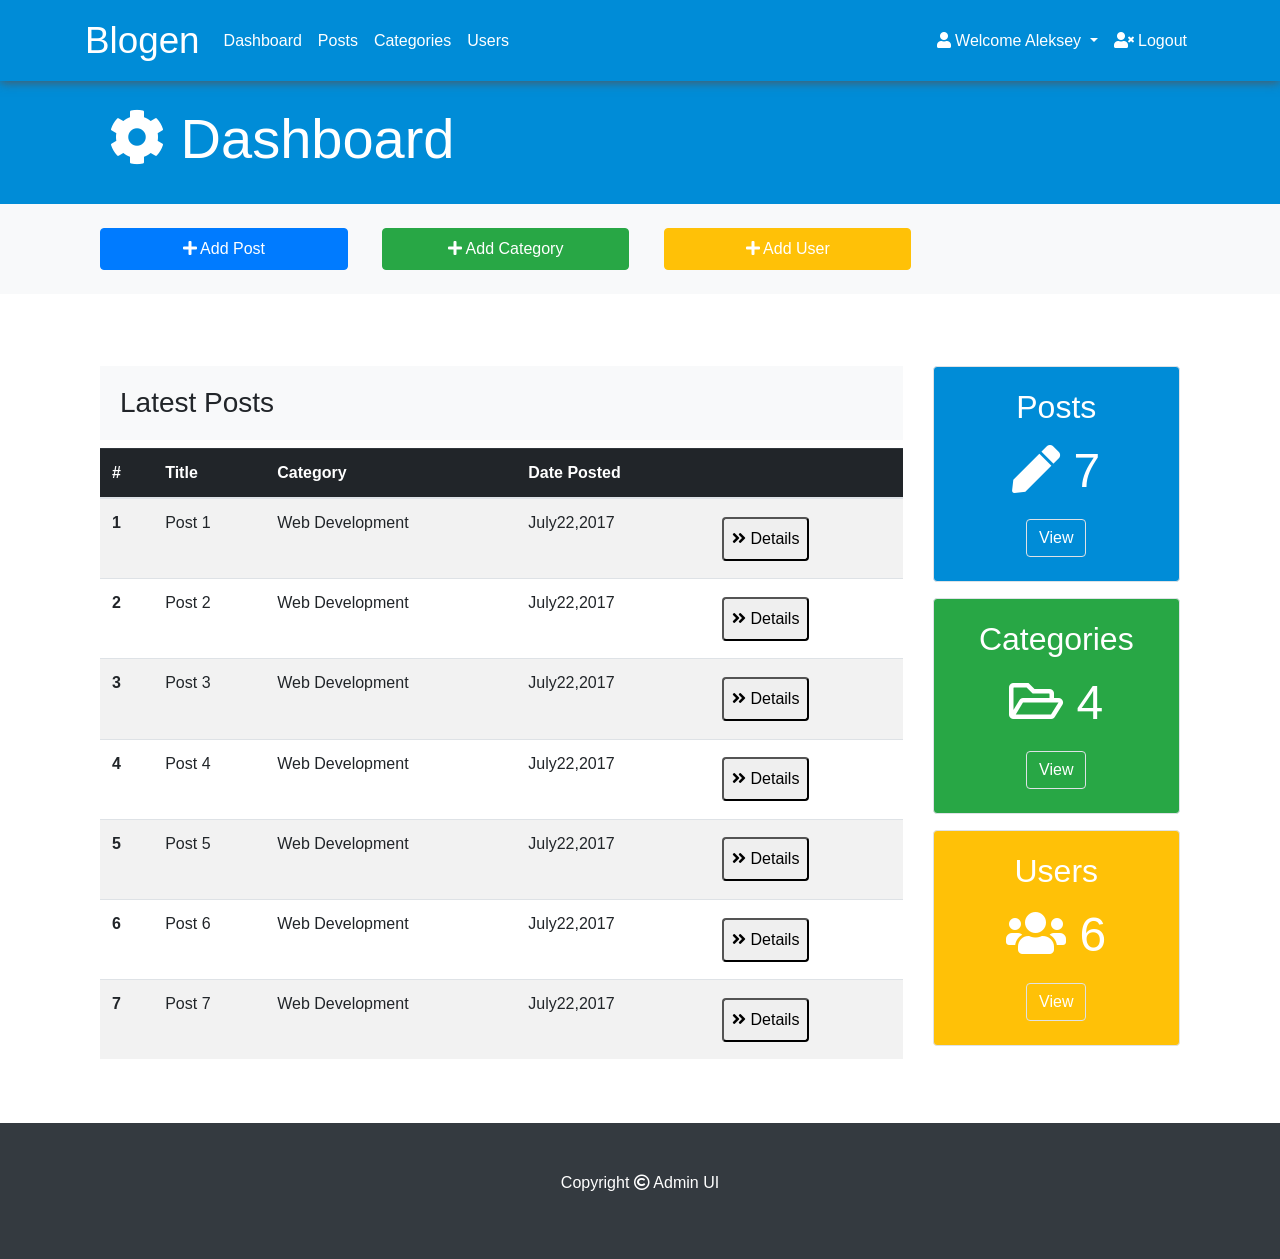
<file: 44_Activity_BlogAdmin/index.html>
<!DOCTYPE html>
<html lang="en">
<head>
  <meta charset="UTF-8">
  <title>Dashboard / Blog Admin</title>
  <link rel="stylesheet" href="https://stackpath.bootstrapcdn.com/bootstrap/4.1.3/css/bootstrap.min.css">
  <link rel="stylesheet" href="https://use.fontawesome.com/releases/v5.5.0/css/all.css">
  <style>
    .bg-primary{ background-color: #008cd7 !important; }
    img{ object-fit: cover; }
    .navbar-brand { font-size:2.3rem; }
    .navbar-brand, .nav-link { color: #fff !important; }
    .navbar { box-shadow: 0 1px 10px #555 }
    .fa-user-times:before{ content: "\f235"; }
    .h3{ font-weight: 100 !important; }    
    .card_aside_title{ font-size: 2rem; font-weight:200; }
    .card_aside_body{ font-size: 3rem; }
    .card-body > button { font-size: 1rem; }
    table tbody td:nth-last-child(1){ padding: 1.1rem; }
  </style>
</head>

<body>
 
<!-- 1st row (nav) -->
  <nav class="navbar navbar-expand-sm navbar-light bg-primary text-white">
    <div class="container">
      <a class="navbar-brand" href="#">Blogen</a>
      <button class="navbar-toggler" type="button" data-toggle="collapse" data-target="#navbarSupportedContent" aria-controls="navbarSupportedContent" aria-expanded="false" aria-label="Toggle navigation">
        <span class="navbar-toggler-icon"></span>
      </button>
      <div class="collapse navbar-collapse" id="navbarSupportedContent">
        <ul class="navbar-nav mr-auto">
          <li class="nav-item active">
            <a class="nav-link" href="#">Dashboard<span class="sr-only">(current)</span></a>
          </li>
          <li class="nav-item">
            <a class="nav-link" href="#">Posts</a>
          </li>
          <li class="nav-item">
            <a class="nav-link disabled" href="#">Categories</a>
          </li>
          <li class="nav-item">
            <a class="nav-link disabled" href="#">Users</a>
          </li>
        </ul>
      </div>

      <div class="collapse navbar-collapse justify-content-end" id="navbarSupportedContent">
        <ul class="navbar-nav justify-content-end mr-0">
          <li class="nav-item dropdown">
            <a class="nav-link dropdown-toggle" href="#" id="navbarDropdown" role="button" data-toggle="dropdown" aria-haspopup="true" aria-expanded="false">
              <i class="fas fa-user"></i> Welcome Aleksey
            </a>
            <div class="dropdown-menu" aria-labelledby="navbarDropdown">
              <a class="dropdown-item" href="#">Profile</a>
              <a class="dropdown-item" href="#">Setting</a>
            </div>
          </li>
          <li class="nav-item">
           <a class="nav-link disabled " href="#"><i class="fas fa-user-times"></i> Logout</a>
          </li>
        </ul>
      </div>
    </div>
  </nav>
  
<!-- 2nd row -->
  <div class="row bg-primary">
    <div class="container">
      <h2 class="text-white p-4 display-4"><i class="fas fa-cog"></i> Dashboard</h2>
    </div>
  </div>
  
<!-- 3rd row -->
  <div class="row p-4 bg-light">
    <div class="container">
     
      <div class="col-3 d-inline-block">
        <a href="V_addPost.php">
          <button class="btn btn-primary w-100 p-2"><i class="fas fa-plus"></i> Add Post</button>
        </a>
      </div>
      <div class="col-3 d-inline-block">
        <a href="V_addCategory.php">
          <button class="btn btn-success w-100 p-2"><i class="fas fa-plus"></i> Add Category</button>
        </a>
      </div>
      <div class="col-3 d-inline-block">
        <a href="V_addUser.php">
          <button class="btn btn-warning w-100 p-2 text-white"><i class="fas fa-plus"></i> Add User</button>
        </a>
      </div>
      
    </div>
  </div>
  
<!-- 4th row -->
  <div class="row p-5">
    <div class="container pt-4 d-flex">
      
      <div class="col-9">
        <div class="card border-0">
          <div class="card-body bg-light h3">
            Latest Posts
          </div>
        </div>
        
        <div class="d-flex">
          <table class="table table-striped">
            <thead class="table-dark">
              <tr class="">
                <th>#</th>
                <th>Title</th>
                <th>Category</th>
                <th>Date Posted</th>
                <th></th>
              </tr>
            </thead>
            <tbody>
              <tr class="">
                <th>1</th>
                <td>Post 1</td>
                <td>Web Development</td>
                <td>July22,2017</td>
                <td>
                  <button class="rounded p-2"><i class="fas fa-angle-double-right"></i> Details</button>
                </td>
              </tr>
              <tr>
                <th>2</th>
                <td>Post 2</td>
                <td>Web Development</td>
                <td>July22,2017</td>
                <td>
                  <button class="rounded p-2"><i class="fas fa-angle-double-right"></i> Details</button>
                </td>
              </tr>
              <tr>
                <th>3</th>
                <td>Post 3</td>
                <td>Web Development</td>
                <td>July22,2017</td>
                <td>
                  <button class="rounded p-2"><i class="fas fa-angle-double-right"></i> Details</button>
                </td>
              </tr>
              <tr>
                <th>4</th>
                <td>Post 4</td>
                <td>Web Development</td>
                <td>July22,2017</td>
                <td>
                  <button class="rounded p-2"><i class="fas fa-angle-double-right"></i> Details</button>
                </td>
              </tr>
              <tr>
                <th>5</th>
                <td>Post 5</td>
                <td>Web Development</td>
                <td>July22,2017</td>
                <td>
                  <button class="rounded p-2"><i class="fas fa-angle-double-right"></i> Details</button>
                </td>
              </tr>
              <tr>
                <th>6</th>
                <td>Post 6</td>
                <td>Web Development</td>
                <td>July22,2017</td>
                <td>
                  <button class="rounded p-2"><i class="fas fa-angle-double-right"></i> Details</button>
                </td>
              </tr>
              <tr>
                <th>7</th>
                <td>Post 7</td>
                <td>Web Development</td>
                <td>July22,2017</td>
                <td>
                  <button class="rounded p-2"><i class="fas fa-angle-double-right"></i> Details</button>
                </td>
              </tr>
            </tbody>
          </table> 
        </div>
      </div>     

      <div class="col-3">          

        <div class="card_aside text-center border mb-3 bg-primary rounded text-white">
          <div class="card_aside_title pt-3">Posts</div>
          <div class="card_aside_body m-1"><i class="fas fa-pen"></i> 7</div>
          <button class="btn rounded mt-2 mb-4 border text-white" style="background-color: rgba(0,0,0,0.0);">View</button>
        </div>
        <div class="card_aside text-center border mb-3 bg-success rounded text-white">
          <div class="card_aside_title pt-3">Categories</div>
          <div class="card_aside_body m-1"><i class="far fa-folder-open"></i> 4</div>
          <button class="btn rounded mt-2 mb-4 border text-white" style="background-color: rgba(0,0,0,0.0);">View</button>
        </div>
        <div class="card_aside text-center border mb-3 bg-warning rounded text-white">
          <div class="card_aside_title pt-3">Users</div>
          <div class="card_aside_body m-1"><i class="fas fa-users"></i> 6</div>
          <button class="btn rounded mt-2 mb-4 border text-white" style="background-color: rgba(0,0,0,0.0);">View</button>
        </div>
        
      </div>
            
    </div>
  </div>
  
  
  <footer class="row bg-dark p-5 justify-content-center">
    <p class="text-white">Copyright <i class="far fa-copyright"></i> Admin UI</p>
  </footer>

</body>
  <script src="https://code.jquery.com/jquery-3.3.1.min.js"></script>
  <script src="https://cdnjs.cloudflare.com/ajax/libs/popper.js/1.14.3/umd/popper.min.js"></script>
  <script src="https://stackpath.bootstrapcdn.com/bootstrap/4.1.3/js/bootstrap.min.js"></script>

</html>
</file>
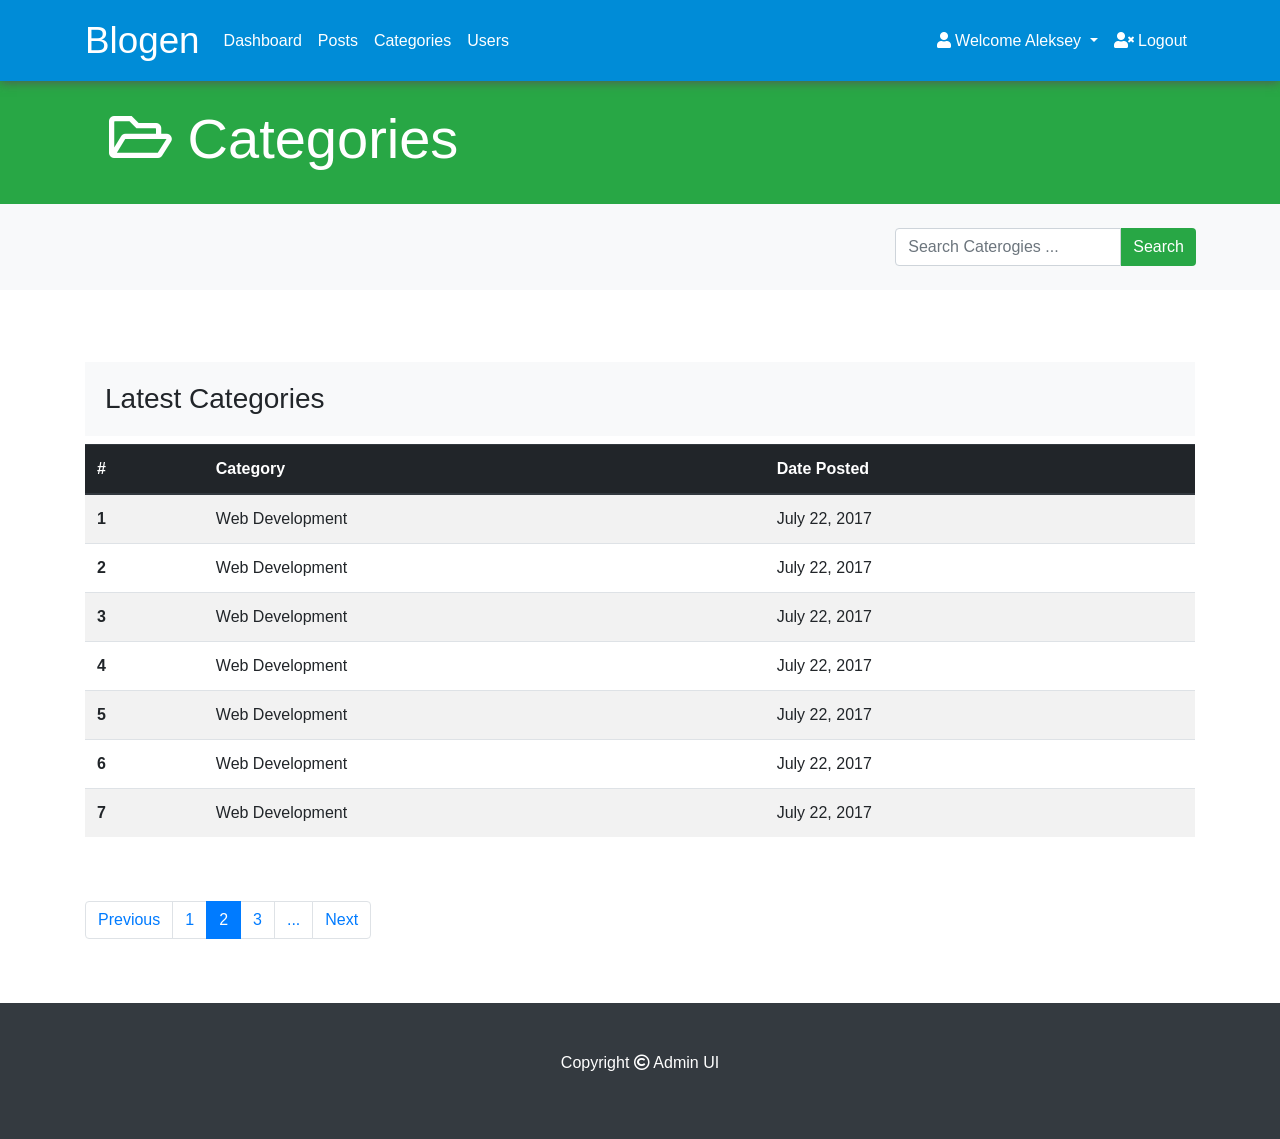
<file: 44_Activity_BlogAdmin/016_Activity05-1_Categories.html>
<!DOCTYPE html>
<html lang="en">
<head>
  <meta charset="UTF-8">
  <title>0002_bootstrap</title>
  <link rel="stylesheet" href="https://stackpath.bootstrapcdn.com/bootstrap/4.1.3/css/bootstrap.min.css">
  <link rel="stylesheet" href="https://use.fontawesome.com/releases/v5.5.0/css/all.css">
  <style>
    .bg-primary{ background-color: #008cd7 !important; }
    img{ object-fit: cover; }
    .navbar-brand { font-size:2.3rem; }
    .navbar-brand, .nav-link { color: #fff !important; }
    .navbar { box-shadow: 0 1px 10px #555 }
    .fa-user-times:before{ content: "\f235"; }
    .h3{ font-weight: 100 !important; }    
  </style>
</head>

<body>
 
<!-- 1st row (nav) -->
  <nav class="navbar navbar-expand-sm navbar-light bg-primary text-white">
    <div class="container">
      <a class="navbar-brand" href="#">Blogen</a>
      <button class="navbar-toggler" type="button" data-toggle="collapse" data-target="#navbarSupportedContent" aria-controls="navbarSupportedContent" aria-expanded="false" aria-label="Toggle navigation">
        <span class="navbar-toggler-icon"></span>
      </button>
      <div class="collapse navbar-collapse" id="navbarSupportedContent">
        <ul class="navbar-nav mr-auto">
          <li class="nav-item active">
            <a class="nav-link" href="#">Dashboard<span class="sr-only">(current)</span></a>
          </li>
          <li class="nav-item">
            <a class="nav-link" href="#">Posts</a>
          </li>
          <li class="nav-item">
            <a class="nav-link disabled" href="#">Categories</a>
          </li>
          <li class="nav-item">
            <a class="nav-link disabled" href="#">Users</a>
          </li>
        </ul>
      </div>

      <div class="collapse navbar-collapse justify-content-end" id="navbarSupportedContent">
        <ul class="navbar-nav justify-content-end mr-0">
          <li class="nav-item dropdown">
            <a class="nav-link dropdown-toggle" href="#" id="navbarDropdown" role="button" data-toggle="dropdown" aria-haspopup="true" aria-expanded="false">
              <i class="fas fa-user"></i> Welcome Aleksey
            </a>
            <div class="dropdown-menu" aria-labelledby="navbarDropdown">
              <a class="dropdown-item" href="#">Profile</a>
              <a class="dropdown-item" href="#">Setting</a>
            </div>
          </li>
          <li class="nav-item">
           <a class="nav-link disabled " href="#"><i class="fas fa-user-times"></i> Logout</a>
          </li>
        </ul>
      </div>
    </div>
  </nav>
  
<!-- 2nd row -->
  <div class="row bg-success">
    <div class="container">
      <h2 class="text-white p-4 display-4"><i class="far fa-folder-open"></i> Categories</h2>
    </div>
  </div>
  
<!-- 3rd row -->
  <div class="row p-4 bg-light">
    <div class="container">
      <form class="form-inline justify-content-end">
        <div class="input-group rounded">
          <input class="form-control" type="search" name="" placeholder="Search Caterogies ...">
          <div class="input-group-prepend">
            <span class="input-group-text bg-success text-white border-0 rounded-right">Search</span>
            </div>
        </div>
      </form>        
    </div>
  </div>
  
<!-- 4th row -->
  <div class="row p-5">
    <div class="container pt-4">
      
      <div class="card border-0">
        <div class="card-body bg-light h3">
          Latest Categories
        </div>
      </div>      
      <table class="table table-striped">
        <thead class="thead-dark">
          <tr>
            <th>#</th>
            <th>Category</th>
            <th>Date Posted</th>
          </tr>
        </thead>
        <tbody>
          <tr>
            <th>1</th>
            <td>Web Development</td>
            <td>July 22, 2017</td>
          </tr>
          <tr>
            <th>2</th>
            <td>Web Development</td>
            <td>July 22, 2017</td>
          </tr>
          <tr>
            <th>3</th>
            <td>Web Development</td>
            <td>July 22, 2017</td>
          </tr>
          <tr>
            <th>4</th>
            <td>Web Development</td>
            <td>July 22, 2017</td>
          </tr>
          <tr>
            <th>5</th>
            <td>Web Development</td>
            <td>July 22, 2017</td>
          </tr>
          <tr>
            <th>6</th>
            <td>Web Development</td>
            <td>July 22, 2017</td>
          </tr>
          <tr>
            <th>7</th>
            <td>Web Development</td>
            <td>July 22, 2017</td>
          </tr>
        </tbody>
      </table>
    </div>
  </div>
  
  <div class="row pt-0 pb-5">
    <nav class="container" aria-label="...">
      <ul class="pagination">
        <li class="page-item">
          <a class="page-link" href="#!" tabindex="-1">Previous</a>
        </li>
        <li class="page-item"><a class="page-link" href="#!">1</a></li>
        <li class="page-item active">
          <a class="page-link" href="#!">2 <span class="sr-only">(current)</span></a>
        </li>
        <li class="page-item"><a class="page-link" href="#!">3</a></li>
        <li class="page-item"><a class="page-link" href="#!">...</a></li>
        <li class="page-item">
          <a class="page-link" href="#!">Next</a>
        </li>
      </ul>
    </nav>
  </div>
  
  <footer class="row bg-dark p-5 justify-content-center">
    <p class="text-white">Copyright <i class="far fa-copyright"></i> Admin UI</p>
  </footer>
  
</body>
  <script src="https://code.jquery.com/jquery-3.3.1.min.js"></script>
  <script src="https://cdnjs.cloudflare.com/ajax/libs/popper.js/1.14.3/umd/popper.min.js"></script>
  <script src="https://stackpath.bootstrapcdn.com/bootstrap/4.1.3/js/bootstrap.min.js"></script>

</html>
</file>
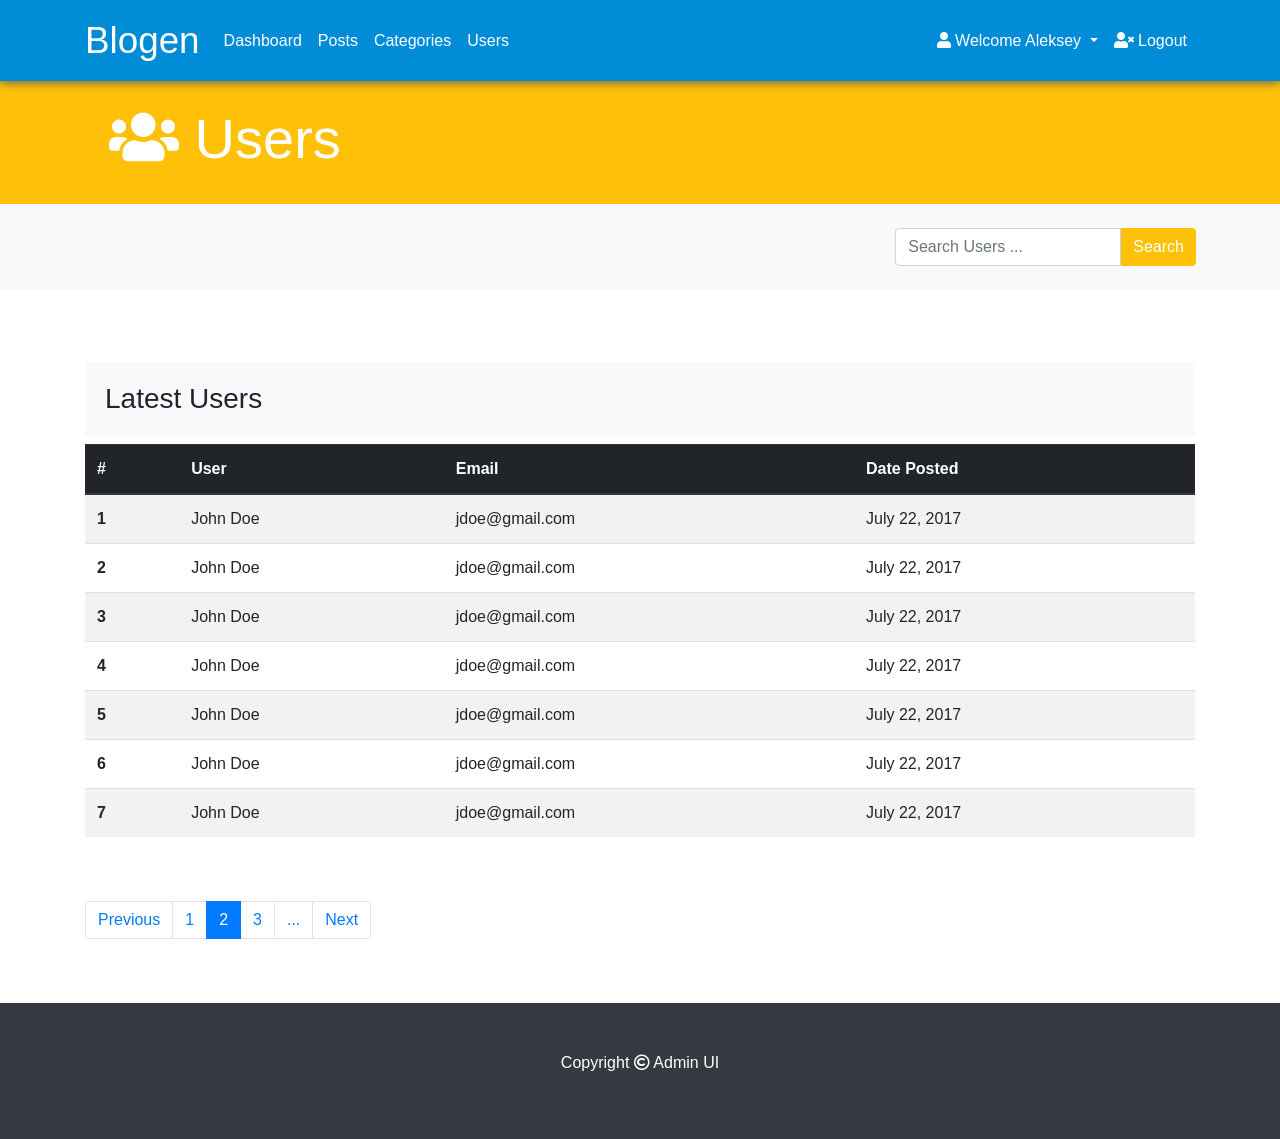
<file: 44_Activity_BlogAdmin/016_Activity05-2_Users.html>
<!DOCTYPE html>
<html lang="en">
<head>
  <meta charset="UTF-8">
  <title>0002_bootstrap</title>
  <link rel="stylesheet" href="https://stackpath.bootstrapcdn.com/bootstrap/4.1.3/css/bootstrap.min.css">
  <link rel="stylesheet" href="https://use.fontawesome.com/releases/v5.5.0/css/all.css">
  <style>
    .bg-primary{ background-color: #008cd7 !important; }
    img{ object-fit: cover; }
    .navbar-brand { font-size:2.3rem; }
    .navbar-brand, .nav-link { color: #fff !important; }
    .navbar { box-shadow: 0 1px 10px #555 }
    .fa-user-times:before{ content: "\f235"; }
    .h3{ font-weight: 100 !important; }    
  </style>
</head>

<body>
 
<!-- 1st row (nav) -->
  <nav class="navbar navbar-expand-sm navbar-light bg-primary text-white">
    <div class="container">
      <a class="navbar-brand" href="#">Blogen</a>
      <button class="navbar-toggler" type="button" data-toggle="collapse" data-target="#navbarSupportedContent" aria-controls="navbarSupportedContent" aria-expanded="false" aria-label="Toggle navigation">
        <span class="navbar-toggler-icon"></span>
      </button>
      <div class="collapse navbar-collapse" id="navbarSupportedContent">
        <ul class="navbar-nav mr-auto">
          <li class="nav-item active">
            <a class="nav-link" href="#">Dashboard<span class="sr-only">(current)</span></a>
          </li>
          <li class="nav-item">
            <a class="nav-link" href="#">Posts</a>
          </li>
          <li class="nav-item">
            <a class="nav-link disabled" href="#">Categories</a>
          </li>
          <li class="nav-item">
            <a class="nav-link disabled" href="#">Users</a>
          </li>
        </ul>
      </div>

      <div class="collapse navbar-collapse justify-content-end" id="navbarSupportedContent">
        <ul class="navbar-nav justify-content-end mr-0">
          <li class="nav-item dropdown">
            <a class="nav-link dropdown-toggle" href="#" id="navbarDropdown" role="button" data-toggle="dropdown" aria-haspopup="true" aria-expanded="false">
              <i class="fas fa-user"></i> Welcome Aleksey
            </a>
            <div class="dropdown-menu" aria-labelledby="navbarDropdown">
              <a class="dropdown-item" href="#">Profile</a>
              <a class="dropdown-item" href="#">Setting</a>
            </div>
          </li>
          <li class="nav-item">
           <a class="nav-link disabled " href="#"><i class="fas fa-user-times"></i> Logout</a>
          </li>
        </ul>
      </div>
    </div>
  </nav>
  
<!-- 2nd row -->
  <div class="row bg-warning">
    <div class="container">
      <h2 class="text-white p-4 display-4"><i class="fas fa-users"></i> Users</h2>
    </div>
  </div>
  
<!-- 3rd row -->
  <div class="row p-4 bg-light">
    <div class="container">
      <form class="form-inline justify-content-end">
        <div class="input-group rounded">
          <input class="form-control" type="search" name="" placeholder="Search Users ...">
          <div class="input-group-prepend">
            <span class="input-group-text bg-warning text-white border-0 rounded-right">Search</span>
            </div>
        </div>
      </form>        
    </div>
  </div>
  
<!-- 4th row -->
  <div class="row p-5">
    <div class="container pt-4">
      
      <div class="card border-0">
        <div class="card-body bg-light h3">
          Latest Users
        </div>
      </div>      
      <table class="table table-striped">
        <thead class="thead-dark">
          <tr>
            <th>#</th>
            <th>User</th>
            <th>Email</th>
            <th>Date Posted</th>
          </tr>
        </thead>
        <tbody>
          <tr>
            <th>1</th>
            <td>John Doe</td>
            <td>jdoe@gmail.com</td>
            <td>July 22, 2017</td>
          </tr>
          <tr>
            <th>2</th>
            <td>John Doe</td>
            <td>jdoe@gmail.com</td>
            <td>July 22, 2017</td>
          </tr>
          <tr>
            <th>3</th>
            <td>John Doe</td>
            <td>jdoe@gmail.com</td>
            <td>July 22, 2017</td>
          </tr>
          <tr>
            <th>4</th>
            <td>John Doe</td>
            <td>jdoe@gmail.com</td>
            <td>July 22, 2017</td>
          </tr>
          <tr>
            <th>5</th>
            <td>John Doe</td>
            <td>jdoe@gmail.com</td>
            <td>July 22, 2017</td>
          </tr>
          <tr>
            <th>6</th>
            <td>John Doe</td>
            <td>jdoe@gmail.com</td>
            <td>July 22, 2017</td>
          </tr>
          <tr>
            <th>7</th>
            <td>John Doe</td>
            <td>jdoe@gmail.com</td>
            <td>July 22, 2017</td>
          </tr>
        </tbody>
      </table>
    </div>
  </div>
  
  <div class="row pt-0 pb-5">
    <nav class="container" aria-label="...">
      <ul class="pagination">
        <li class="page-item">
          <a class="page-link" href="#!" tabindex="-1">Previous</a>
        </li>
        <li class="page-item"><a class="page-link" href="#!">1</a></li>
        <li class="page-item active">
          <a class="page-link" href="#!">2 <span class="sr-only">(current)</span></a>
        </li>
        <li class="page-item"><a class="page-link" href="#!">3</a></li>
        <li class="page-item"><a class="page-link" href="#!">...</a></li>
        <li class="page-item">
          <a class="page-link" href="#!">Next</a>
        </li>
      </ul>
    </nav>
  </div>
  
  <footer class="row bg-dark p-5 justify-content-center">
    <p class="text-white">Copyright <i class="far fa-copyright"></i> Admin UI</p>
  </footer>
  
</body>
  <script src="https://code.jquery.com/jquery-3.3.1.min.js"></script>
  <script src="https://cdnjs.cloudflare.com/ajax/libs/popper.js/1.14.3/umd/popper.min.js"></script>
  <script src="https://stackpath.bootstrapcdn.com/bootstrap/4.1.3/js/bootstrap.min.js"></script>

</html>
</file>
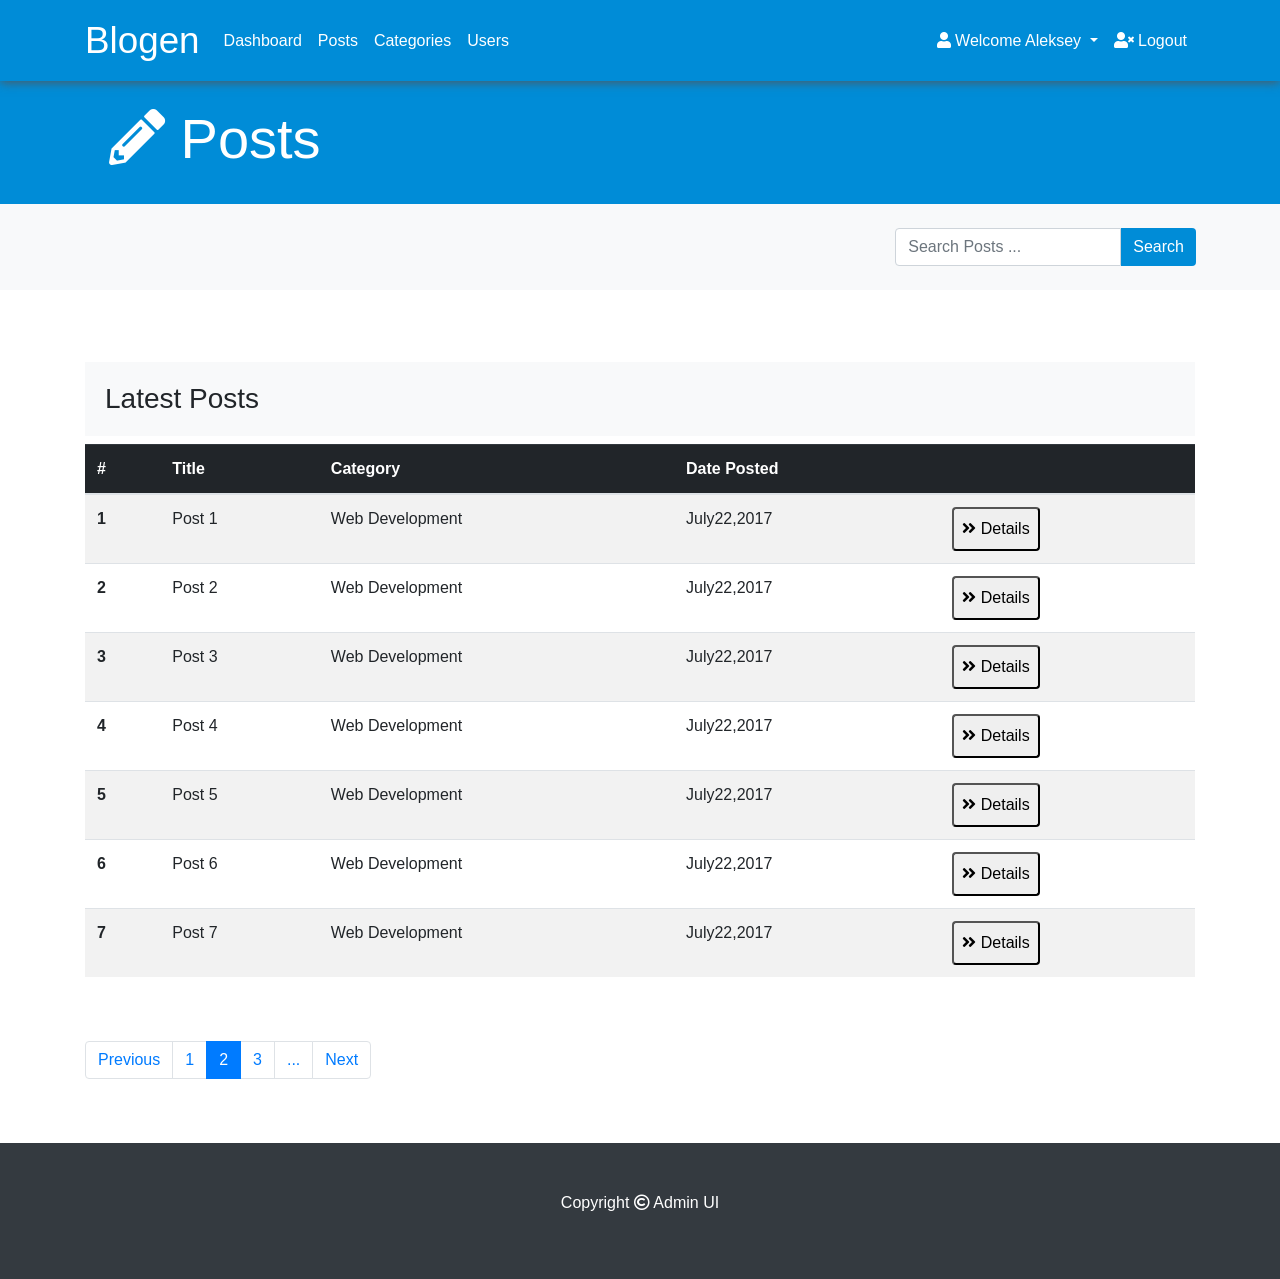
<file: 44_Activity_BlogAdmin/016_Activity05-3_Posts.html>
<!DOCTYPE html>
<html lang="en">
<head>
  <meta charset="UTF-8">
  <title>0002_bootstrap</title>
  <link rel="stylesheet" href="https://stackpath.bootstrapcdn.com/bootstrap/4.1.3/css/bootstrap.min.css">
  <link rel="stylesheet" href="https://use.fontawesome.com/releases/v5.5.0/css/all.css">
  <style>
    .bg-primary{ background-color: #008cd7 !important; }
    img{ object-fit: cover; }
    .navbar-brand { font-size:2.3rem; }
    .navbar-brand, .nav-link { color: #fff !important; }
    .navbar { box-shadow: 0 1px 10px #555 }
    .fa-user-times:before{ content: "\f235"; }
    .h3{ font-weight: 100 !important; }    
  </style>
</head>

<body>
 
<!-- 1st row (nav) -->
  <nav class="navbar navbar-expand-sm navbar-light bg-primary text-white">
    <div class="container">
      <a class="navbar-brand" href="#">Blogen</a>
      <button class="navbar-toggler" type="button" data-toggle="collapse" data-target="#navbarSupportedContent" aria-controls="navbarSupportedContent" aria-expanded="false" aria-label="Toggle navigation">
        <span class="navbar-toggler-icon"></span>
      </button>
      <div class="collapse navbar-collapse" id="navbarSupportedContent">
        <ul class="navbar-nav mr-auto">
          <li class="nav-item active">
            <a class="nav-link" href="#">Dashboard<span class="sr-only">(current)</span></a>
          </li>
          <li class="nav-item">
            <a class="nav-link" href="#">Posts</a>
          </li>
          <li class="nav-item">
            <a class="nav-link disabled" href="#">Categories</a>
          </li>
          <li class="nav-item">
            <a class="nav-link disabled" href="#">Users</a>
          </li>
        </ul>
      </div>

      <div class="collapse navbar-collapse justify-content-end" id="navbarSupportedContent">
        <ul class="navbar-nav justify-content-end mr-0">
          <li class="nav-item dropdown">
            <a class="nav-link dropdown-toggle" href="#" id="navbarDropdown" role="button" data-toggle="dropdown" aria-haspopup="true" aria-expanded="false">
              <i class="fas fa-user"></i> Welcome Aleksey
            </a>
            <div class="dropdown-menu" aria-labelledby="navbarDropdown">
              <a class="dropdown-item" href="#">Profile</a>
              <a class="dropdown-item" href="#">Setting</a>
            </div>
          </li>
          <li class="nav-item">
           <a class="nav-link disabled " href="#"><i class="fas fa-user-times"></i> Logout</a>
          </li>
        </ul>
      </div>
    </div>
  </nav>
  
<!-- 2nd row -->
  <div class="row bg-primary">
    <div class="container">
      <h2 class="text-white p-4 display-4"><i class="fas fa-pencil-alt"></i> Posts</h2>
    </div>
  </div>
  
<!-- 3rd row -->
  <div class="row p-4 bg-light">
    <div class="container">
      <form class="form-inline justify-content-end">
        <div class="input-group rounded">
          <input class="form-control" type="search" name="" placeholder="Search Posts ...">
          <div class="input-group-prepend">
            <span class="input-group-text bg-primary text-white border-0 rounded-right">Search</span>
            </div>
        </div>
      </form>        
    </div>
  </div>
  
<!-- 4th row -->
  <div class="row p-5">
    <div class="container pt-4">
      
      <div class="card border-0">
        <div class="card-body bg-light h3">
          Latest Posts
        </div>
      </div>      
      <table class="table table-striped">
        <thead class="table-dark">
          <tr>
            <th>#</th>
            <th>Title</th>
            <th>Category</th>
            <th>Date Posted</th>
            <th></th>
          </tr>
        </thead>
        <tbody>
          <tr>
            <th>1</th>
            <td>Post 1</td>
            <td>Web Development</td>
            <td>July22,2017</td>
            <td>
              <button class="rounded p-2"><i class="fas fa-angle-double-right"></i> Details</button>
            </td>
          </tr>
          <tr>
            <th>2</th>
            <td>Post 2</td>
            <td>Web Development</td>
            <td>July22,2017</td>
            <td>
              <button class="rounded p-2"><i class="fas fa-angle-double-right"></i> Details</button>
            </td>
          </tr>
          <tr>
            <th>3</th>
            <td>Post 3</td>
            <td>Web Development</td>
            <td>July22,2017</td>
            <td>
              <button class="rounded p-2"><i class="fas fa-angle-double-right"></i> Details</button>
            </td>
          </tr>
          <tr>
            <th>4</th>
            <td>Post 4</td>
            <td>Web Development</td>
            <td>July22,2017</td>
            <td>
              <button class="rounded p-2"><i class="fas fa-angle-double-right"></i> Details</button>
            </td>
          </tr>
          <tr>
            <th>5</th>
            <td>Post 5</td>
            <td>Web Development</td>
            <td>July22,2017</td>
            <td>
              <button class="rounded p-2"><i class="fas fa-angle-double-right"></i> Details</button>
            </td>
          </tr>
          <tr>
            <th>6</th>
            <td>Post 6</td>
            <td>Web Development</td>
            <td>July22,2017</td>
            <td>
              <button class="rounded p-2"><i class="fas fa-angle-double-right"></i> Details</button>
            </td>
          </tr>
          <tr>
            <th>7</th>
            <td>Post 7</td>
            <td>Web Development</td>
            <td>July22,2017</td>
            <td>
              <button class="rounded p-2"><i class="fas fa-angle-double-right"></i> Details</button>
            </td>
          </tr>
        </tbody>
      </table>
    </div>
  </div>
  
  <div class="row pt-0 pb-5">
    <nav class="container" aria-label="...">
      <ul class="pagination">
        <li class="page-item">
          <a class="page-link" href="#!" tabindex="-1">Previous</a>
        </li>
        <li class="page-item"><a class="page-link" href="#!">1</a></li>
        <li class="page-item active">
          <a class="page-link" href="#!">2 <span class="sr-only">(current)</span></a>
        </li>
        <li class="page-item"><a class="page-link" href="#!">3</a></li>
        <li class="page-item"><a class="page-link" href="#!">...</a></li>
        <li class="page-item">
          <a class="page-link" href="#!">Next</a>
        </li>
      </ul>
    </nav>
  </div>
  
  <footer class="row bg-dark p-5 justify-content-center">
    <p class="text-white">Copyright <i class="far fa-copyright"></i> Admin UI</p>
  </footer>
  
</body>
  <script src="https://code.jquery.com/jquery-3.3.1.min.js"></script>
  <script src="https://cdnjs.cloudflare.com/ajax/libs/popper.js/1.14.3/umd/popper.min.js"></script>
  <script src="https://stackpath.bootstrapcdn.com/bootstrap/4.1.3/js/bootstrap.min.js"></script>

</html>
</file>
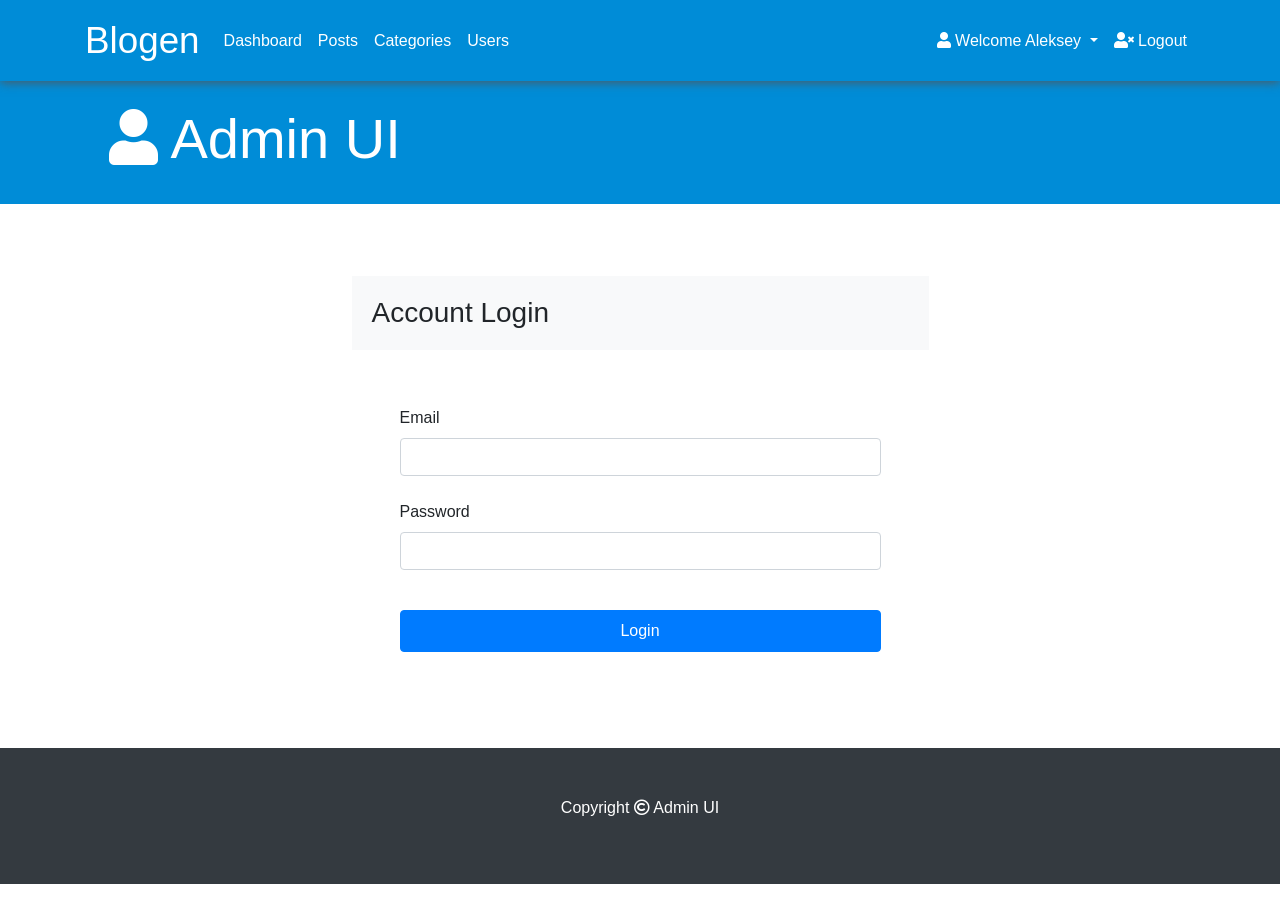
<file: 44_Activity_BlogAdmin/016_Activity05-4_AdminUI.html>
<!DOCTYPE html>
<html lang="en">
<head>
  <meta charset="UTF-8">
  <title>0002_bootstrap</title>
  <link rel="stylesheet" href="https://stackpath.bootstrapcdn.com/bootstrap/4.1.3/css/bootstrap.min.css">
  <link rel="stylesheet" href="https://use.fontawesome.com/releases/v5.5.0/css/all.css">
  <style>
    .bg-primary{ background-color: #008cd7 !important; }
    img{ object-fit: cover; }
    .navbar-brand { font-size:2.3rem; }
    .navbar-brand, .nav-link { color: #fff !important; }
    .navbar { box-shadow: 0 1px 10px #555 }
    .fa-user-times:before{ content: "\f235"; }
    .h3{ font-weight: 100 !important; }
  </style>
</head>

<body>
 
<!-- 1st row (nav) -->
  <nav class="navbar navbar-expand-sm navbar-light bg-primary text-white">
    <div class="container">
      <a class="navbar-brand" href="#">Blogen</a>
      <button class="navbar-toggler" type="button" data-toggle="collapse" data-target="#navbarSupportedContent" aria-controls="navbarSupportedContent" aria-expanded="false" aria-label="Toggle navigation">
        <span class="navbar-toggler-icon"></span>
      </button>
      <div class="collapse navbar-collapse" id="navbarSupportedContent">
        <ul class="navbar-nav mr-auto">
          <li class="nav-item active">
            <a class="nav-link" href="#">Dashboard<span class="sr-only">(current)</span></a>
          </li>
          <li class="nav-item">
            <a class="nav-link" href="#">Posts</a>
          </li>
          <li class="nav-item">
            <a class="nav-link disabled" href="#">Categories</a>
          </li>
          <li class="nav-item">
            <a class="nav-link disabled" href="#">Users</a>
          </li>
        </ul>
      </div>

      <div class="collapse navbar-collapse justify-content-end" id="navbarSupportedContent">
        <ul class="navbar-nav justify-content-end mr-0">
          <li class="nav-item dropdown">
            <a class="nav-link dropdown-toggle" href="#" id="navbarDropdown" role="button" data-toggle="dropdown" aria-haspopup="true" aria-expanded="false">
              <i class="fas fa-user"></i> Welcome Aleksey
            </a>
            <div class="dropdown-menu" aria-labelledby="navbarDropdown">
              <a class="dropdown-item" href="#">Profile</a>
              <a class="dropdown-item" href="#">Setting</a>
            </div>
          </li>
          <li class="nav-item">
           <a class="nav-link disabled " href="#"><i class="fas fa-user-times"></i> Logout</a>
          </li>
        </ul>
      </div>
    </div>
  </nav>
  
<!-- 2nd row -->
  <div class="row bg-primary">
    <div class="container">
      <h2 class="text-white p-4 display-4"><i class="fas fa-user"></i> Admin UI</h2>
    </div>
  </div>
  
<!-- 3th row -->
  <div class="row p-5">
    <div class="container pt-4 col-md-6">
      
      <div class="card border-0">
        <div class="card-body bg-light h3">
          Account Login
        </div>
      </div>  
      
      <form class="p-5">
        <div class="form-group pb-2">
          <label for="formGroupExampleInput">Email</label>
          <input type="email" class="form-control" id="formGroupExampleInput" placeholder="" required>
        </div>
        <div class="form-group pb-4">
          <label for="formGroupExampleInput2">Password</label>
          <input type="password" class="form-control" id="formGroupExampleInput2" placeholder="" required>
        </div>
        
        <button type="submit" class="btn btn-primary btn-block p-2">Login</button>
      </form>
      
    </div>
  </div>
  
  <footer class="row bg-dark p-5 justify-content-center">
    <p class="text-white">Copyright <i class="far fa-copyright"></i> Admin UI</p>
  </footer>
  
</body>
  <script src="https://code.jquery.com/jquery-3.3.1.min.js"></script>
  <script src="https://cdnjs.cloudflare.com/ajax/libs/popper.js/1.14.3/umd/popper.min.js"></script>
  <script src="https://stackpath.bootstrapcdn.com/bootstrap/4.1.3/js/bootstrap.min.js"></script>

</html>
</file>
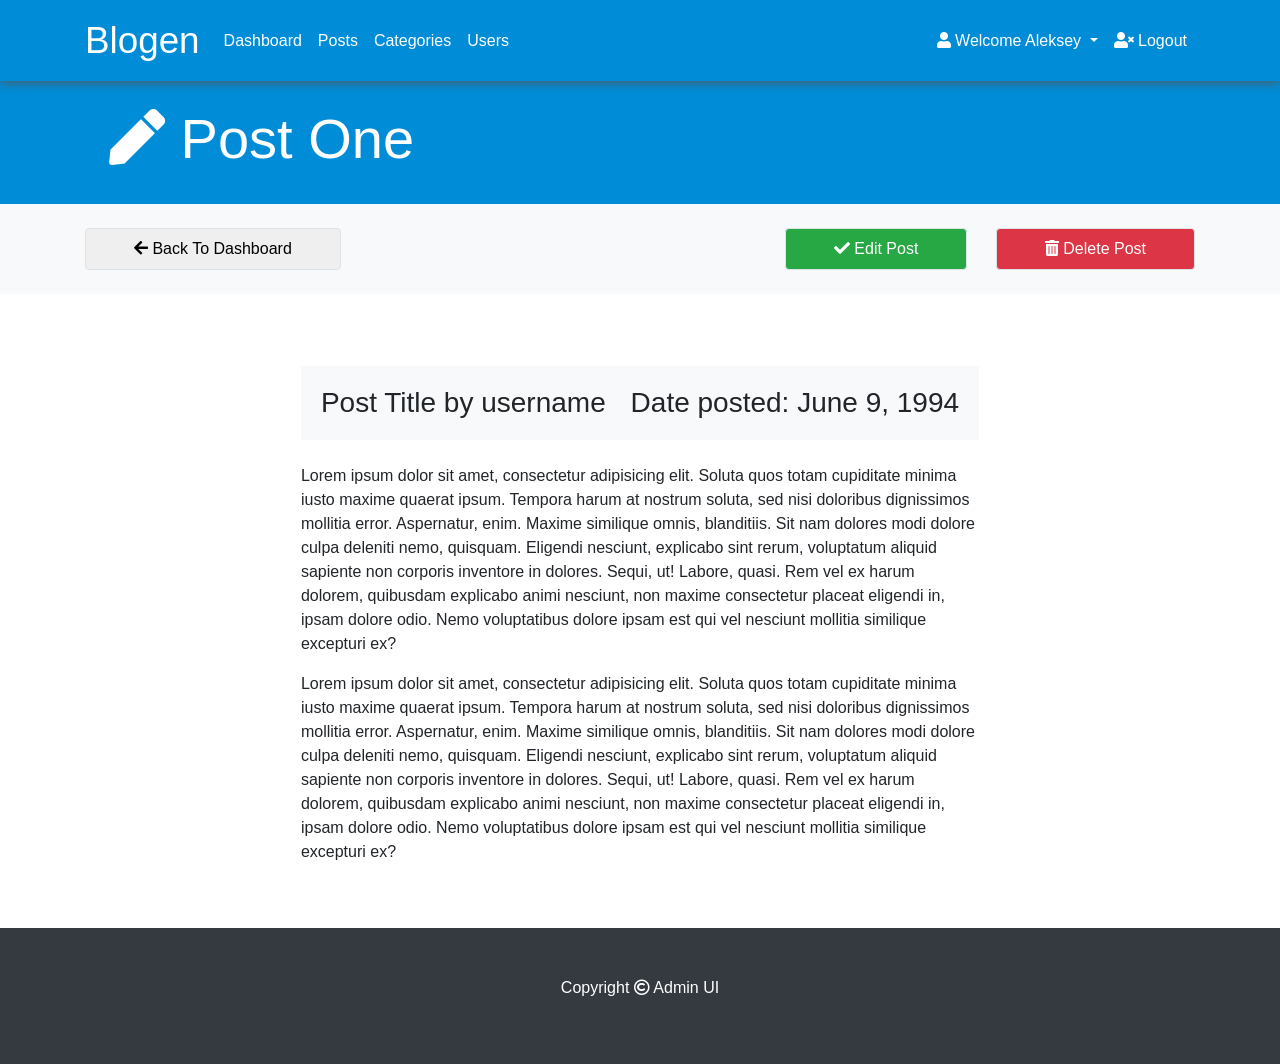
<file: 44_Activity_BlogAdmin/016_Activity05-6_PostOne.html>
<!DOCTYPE html>
  <html lang="en">
<head>
  <meta charset="UTF-8">
  <title>0002_bootstrap</title>
  <link rel="stylesheet" href="https://stackpath.bootstrapcdn.com/bootstrap/4.1.3/css/bootstrap.min.css">
  <link rel="stylesheet" href="https://use.fontawesome.com/releases/v5.5.0/css/all.css">
  <style>
    .bg-primary{ background-color: #008cd7 !important; }
    img{ object-fit: cover; }
    .navbar-brand { font-size:2.3rem; }
    .navbar-brand, .nav-link { color: #fff !important; }
    .navbar { box-shadow: 0 1px 10px #555 }
    .fa-user-times:before{ content: "\f235"; }
    .h3{ font-weight: 100 !important; }
  </style>
</head>

<body>
 
<!-- 1st row (nav) -->
  <nav class="navbar navbar-expand-sm navbar-light bg-primary text-white">
    <div class="container">
      <a class="navbar-brand" href="#">Blogen</a>
      <button class="navbar-toggler" type="button" data-toggle="collapse" data-target="#navbarSupportedContent" aria-controls="navbarSupportedContent" aria-expanded="false" aria-label="Toggle navigation">
        <span class="navbar-toggler-icon"></span>
      </button>
      <div class="collapse navbar-collapse" id="navbarSupportedContent">
        <ul class="navbar-nav mr-auto">
          <li class="nav-item active">
            <a class="nav-link" href="#">Dashboard<span class="sr-only">(current)</span></a>
          </li>
          <li class="nav-item">
            <a class="nav-link" href="#">Posts</a>
          </li>
          <li class="nav-item">
            <a class="nav-link disabled" href="#">Categories</a>
          </li>
          <li class="nav-item">
            <a class="nav-link disabled" href="#">Users</a>
          </li>
        </ul>
      </div>

      <div class="collapse navbar-collapse justify-content-end" id="navbarSupportedContent">
        <ul class="navbar-nav justify-content-end mr-0">
          <li class="nav-item dropdown">
            <a class="nav-link dropdown-toggle" href="#" id="navbarDropdown" role="button" data-toggle="dropdown" aria-haspopup="true" aria-expanded="false">
              <i class="fas fa-user"></i> Welcome Aleksey
            </a>
            <div class="dropdown-menu" aria-labelledby="navbarDropdown">
              <a class="dropdown-item" href="#">Profile</a>
              <a class="dropdown-item" href="#">Setting</a>
            </div>
          </li>
          <li class="nav-item">
           <a class="nav-link disabled " href="#"><i class="fas fa-user-times"></i> Logout</a>
          </li>
        </ul>
      </div>
    </div>
  </nav>
  
<!-- 2nd row -->
  <div class="row bg-primary">
    <div class="container">
      <h2 class="text-white p-4 display-4"><i class="fas fa-pen"></i> Post One</h2>
    </div>
  </div>
  
<!-- 3rd row -->
  <div class="row p-4 bg-light">
    <div class="container d-flex justify-content-between">
      <button class="btn btn btn-white border pl-5 pr-5 p-2"><i class="fas fa-arrow-left"></i> Back To Dashboard</button>
      
      <div>
        <button class="btn btn btn-success border pl-5 pr-5 p-2 mr-4"><i class="fas fa-check"></i> Edit Post</button>
        <button class="btn btn btn-danger border pl-5 pr-5 p-2"><i class="fas fa-trash-alt"></i> Delete Post</button>
      </div>
    </div>
  </div>
  
<!-- 4th row -->
  <div class="row p-5">
    <div class="container pt-4 col-md-7">
      
      <div class="card border-0 mb-3">
        <div class="card-body bg-light h3 d-flex justify-content-between">
          <p class="d-inline-block m-0">Post Title by username</p>
          <p class="d-inline-block m-0">Date posted: June 9, 1994</p>
        </div>
      </div>
      
      <p><span>Lorem ipsum dolor sit amet, consectetur adipisicing elit. Soluta quos totam cupiditate minima iusto maxime quaerat ipsum. Tempora harum at nostrum soluta, sed nisi doloribus dignissimos mollitia error. Aspernatur, enim.</span>
      <span>Maxime similique omnis, blanditiis. Sit nam dolores modi dolore culpa deleniti nemo, quisquam. Eligendi nesciunt, explicabo sint rerum, voluptatum aliquid sapiente non corporis inventore in dolores. Sequi, ut! Labore, quasi.</span>
      <span>Rem vel ex harum dolorem, quibusdam explicabo animi nesciunt, non maxime consectetur placeat eligendi in, ipsam dolore odio. Nemo voluptatibus dolore ipsam est qui vel nesciunt mollitia similique excepturi ex?</span></p>
      
      <p><span>Lorem ipsum dolor sit amet, consectetur adipisicing elit. Soluta quos totam cupiditate minima iusto maxime quaerat ipsum. Tempora harum at nostrum soluta, sed nisi doloribus dignissimos mollitia error. Aspernatur, enim.</span>
      <span>Maxime similique omnis, blanditiis. Sit nam dolores modi dolore culpa deleniti nemo, quisquam. Eligendi nesciunt, explicabo sint rerum, voluptatum aliquid sapiente non corporis inventore in dolores. Sequi, ut! Labore, quasi.</span>
      <span>Rem vel ex harum dolorem, quibusdam explicabo animi nesciunt, non maxime consectetur placeat eligendi in, ipsam dolore odio. Nemo voluptatibus dolore ipsam est qui vel nesciunt mollitia similique excepturi ex?</span></p>

    </div>
  </div>
  
  <footer class="row bg-dark p-5 justify-content-center">
    <p class="text-white">Copyright <i class="far fa-copyright"></i> Admin UI</p>
  </footer>
  
</body>
  <script src="https://code.jquery.com/jquery-3.3.1.min.js"></script>
  <script src="https://cdnjs.cloudflare.com/ajax/libs/popper.js/1.14.3/umd/popper.min.js"></script>
  <script src="https://stackpath.bootstrapcdn.com/bootstrap/4.1.3/js/bootstrap.min.js"></script>

</html>
</file>
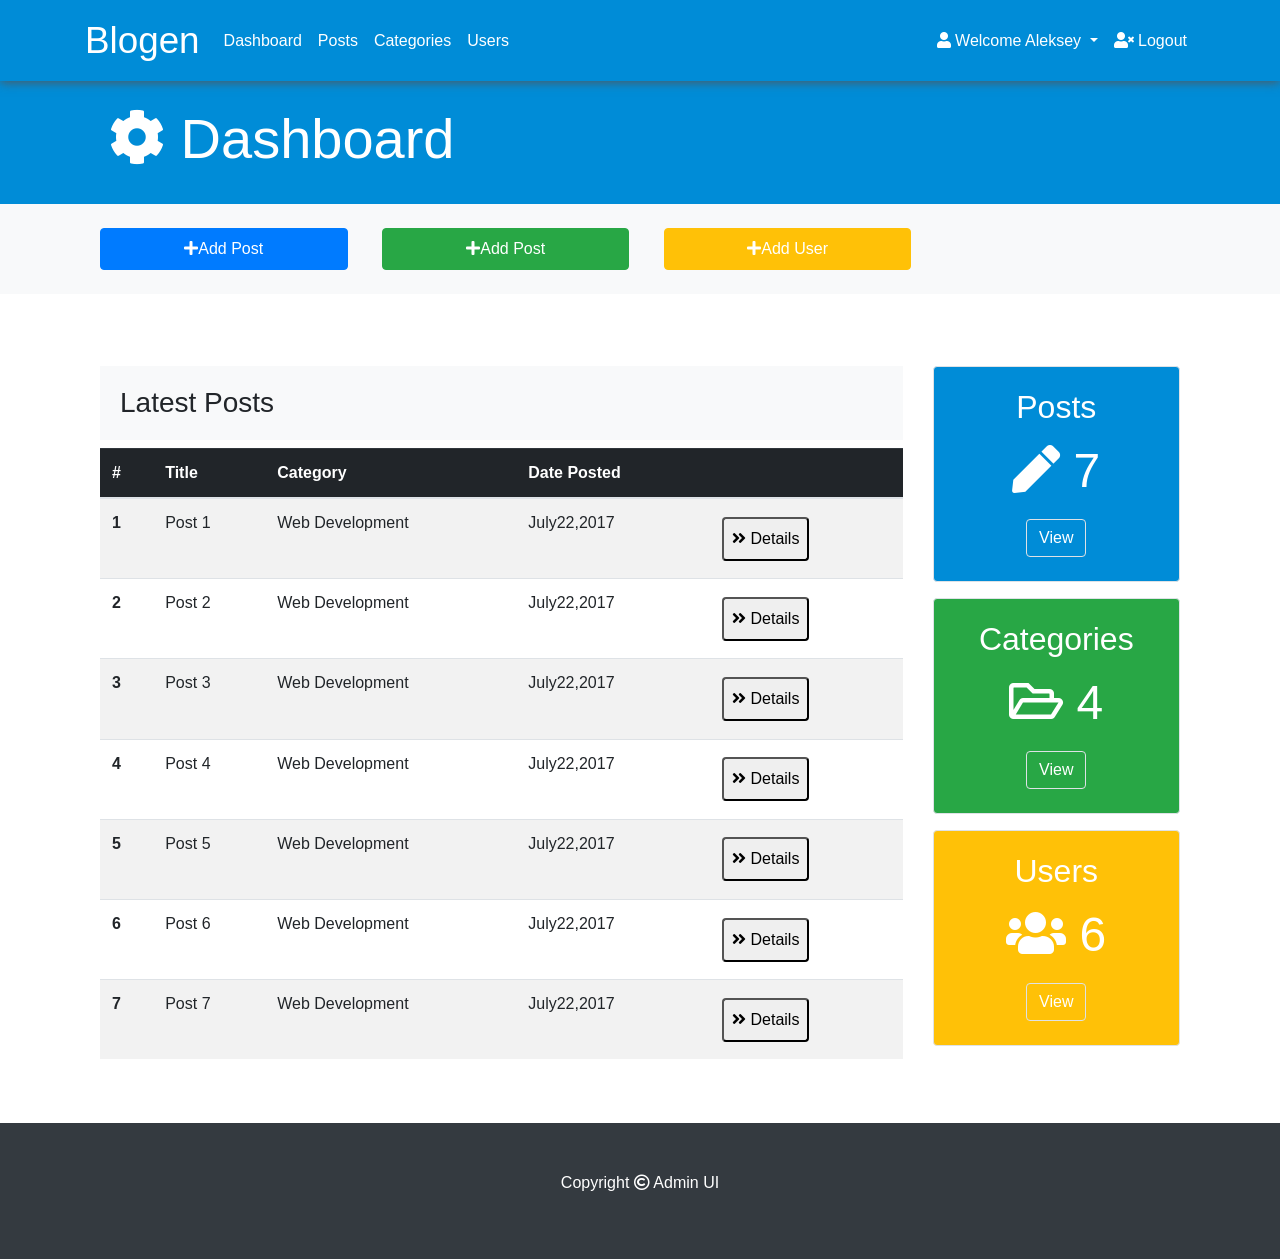
<file: 44_Activity_BlogAdmin/Dashboard.html>
<!DOCTYPE html>
<html lang="en">
<head>
  <meta charset="UTF-8">
  <title>Dashboard / Blog Admin</title>
  <link rel="stylesheet" href="https://stackpath.bootstrapcdn.com/bootstrap/4.1.3/css/bootstrap.min.css">
  <link rel="stylesheet" href="https://use.fontawesome.com/releases/v5.5.0/css/all.css">
  <style>
    .bg-primary{ background-color: #008cd7 !important; }
    img{ object-fit: cover; }
    .navbar-brand { font-size:2.3rem; }
    .navbar-brand, .nav-link { color: #fff !important; }
    .navbar { box-shadow: 0 1px 10px #555 }
    .fa-user-times:before{ content: "\f235"; }
    .h3{ font-weight: 100 !important; }    
    .card_aside_title{ font-size: 2rem; font-weight:200; }
    .card_aside_body{ font-size: 3rem; }
    .card-body > button { font-size: 1rem; }
    table tbody td:nth-last-child(1){ padding: 1.1rem; }
  </style>
</head>

<body>
 
<!-- 1st row (nav) -->
  <nav class="navbar navbar-expand-sm navbar-light bg-primary text-white">
    <div class="container">
      <a class="navbar-brand" href="#">Blogen</a>
      <button class="navbar-toggler" type="button" data-toggle="collapse" data-target="#navbarSupportedContent" aria-controls="navbarSupportedContent" aria-expanded="false" aria-label="Toggle navigation">
        <span class="navbar-toggler-icon"></span>
      </button>
      <div class="collapse navbar-collapse" id="navbarSupportedContent">
        <ul class="navbar-nav mr-auto">
          <li class="nav-item active">
            <a class="nav-link" href="#">Dashboard<span class="sr-only">(current)</span></a>
          </li>
          <li class="nav-item">
            <a class="nav-link" href="#">Posts</a>
          </li>
          <li class="nav-item">
            <a class="nav-link disabled" href="#">Categories</a>
          </li>
          <li class="nav-item">
            <a class="nav-link disabled" href="#">Users</a>
          </li>
        </ul>
      </div>

      <div class="collapse navbar-collapse justify-content-end" id="navbarSupportedContent">
        <ul class="navbar-nav justify-content-end mr-0">
          <li class="nav-item dropdown">
            <a class="nav-link dropdown-toggle" href="#" id="navbarDropdown" role="button" data-toggle="dropdown" aria-haspopup="true" aria-expanded="false">
              <i class="fas fa-user"></i> Welcome Aleksey
            </a>
            <div class="dropdown-menu" aria-labelledby="navbarDropdown">
              <a class="dropdown-item" href="#">Profile</a>
              <a class="dropdown-item" href="#">Setting</a>
            </div>
          </li>
          <li class="nav-item">
           <a class="nav-link disabled " href="#"><i class="fas fa-user-times"></i> Logout</a>
          </li>
        </ul>
      </div>
    </div>
  </nav>
  
<!-- 2nd row -->
  <div class="row bg-primary">
    <div class="container">
      <h2 class="text-white p-4 display-4"><i class="fas fa-cog"></i> Dashboard</h2>
    </div>
  </div>
  
<!-- 3rd row -->
  <div class="row p-4 bg-light">
    <div class="container">
     
      <div class="col-3 d-inline-block"><button class="btn btn-primary w-100 p-2"><i class="fas fa-plus"></i>Add Post</button></div>
      <div class="col-3 d-inline-block"><button class="btn btn-success w-100 p-2"><i class="fas fa-plus"></i>Add Post</button></div>
      <div class="col-3 d-inline-block"><button class="btn btn-warning w-100 p-2 text-white"><i class="fas fa-plus"></i>Add User</button></div>
      
    </div>
  </div>
  
<!-- 4th row -->
  <div class="row p-5">
    <div class="container pt-4 d-flex">
      
      <div class="col-9">
        <div class="card border-0">
          <div class="card-body bg-light h3">
            Latest Posts
          </div>
        </div>
        
        <div class="d-flex">
          <table class="table table-striped">
            <thead class="table-dark">
              <tr class="">
                <th>#</th>
                <th>Title</th>
                <th>Category</th>
                <th>Date Posted</th>
                <th></th>
              </tr>
            </thead>
            <tbody>
              <tr class="">
                <th>1</th>
                <td>Post 1</td>
                <td>Web Development</td>
                <td>July22,2017</td>
                <td>
                  <button class="rounded p-2"><i class="fas fa-angle-double-right"></i> Details</button>
                </td>
              </tr>
              <tr>
                <th>2</th>
                <td>Post 2</td>
                <td>Web Development</td>
                <td>July22,2017</td>
                <td>
                  <button class="rounded p-2"><i class="fas fa-angle-double-right"></i> Details</button>
                </td>
              </tr>
              <tr>
                <th>3</th>
                <td>Post 3</td>
                <td>Web Development</td>
                <td>July22,2017</td>
                <td>
                  <button class="rounded p-2"><i class="fas fa-angle-double-right"></i> Details</button>
                </td>
              </tr>
              <tr>
                <th>4</th>
                <td>Post 4</td>
                <td>Web Development</td>
                <td>July22,2017</td>
                <td>
                  <button class="rounded p-2"><i class="fas fa-angle-double-right"></i> Details</button>
                </td>
              </tr>
              <tr>
                <th>5</th>
                <td>Post 5</td>
                <td>Web Development</td>
                <td>July22,2017</td>
                <td>
                  <button class="rounded p-2"><i class="fas fa-angle-double-right"></i> Details</button>
                </td>
              </tr>
              <tr>
                <th>6</th>
                <td>Post 6</td>
                <td>Web Development</td>
                <td>July22,2017</td>
                <td>
                  <button class="rounded p-2"><i class="fas fa-angle-double-right"></i> Details</button>
                </td>
              </tr>
              <tr>
                <th>7</th>
                <td>Post 7</td>
                <td>Web Development</td>
                <td>July22,2017</td>
                <td>
                  <button class="rounded p-2"><i class="fas fa-angle-double-right"></i> Details</button>
                </td>
              </tr>
            </tbody>
          </table> 
        </div>
      </div>     

      <div class="col-3">          

        <div class="card_aside text-center border mb-3 bg-primary rounded text-white">
          <div class="card_aside_title pt-3">Posts</div>
          <div class="card_aside_body m-1"><i class="fas fa-pen"></i> 7</div>
          <button class="btn rounded mt-2 mb-4 border text-white" style="background-color: rgba(0,0,0,0.0);">View</button>
        </div>
        <div class="card_aside text-center border mb-3 bg-success rounded text-white">
          <div class="card_aside_title pt-3">Categories</div>
          <div class="card_aside_body m-1"><i class="far fa-folder-open"></i> 4</div>
          <button class="btn rounded mt-2 mb-4 border text-white" style="background-color: rgba(0,0,0,0.0);">View</button>
        </div>
        <div class="card_aside text-center border mb-3 bg-warning rounded text-white">
          <div class="card_aside_title pt-3">Users</div>
          <div class="card_aside_body m-1"><i class="fas fa-users"></i> 6</div>
          <button class="btn rounded mt-2 mb-4 border text-white" style="background-color: rgba(0,0,0,0.0);">View</button>
        </div>
        
      </div>
            
    </div>
  </div>
  
  
  <footer class="row bg-dark p-5 justify-content-center">
    <p class="text-white">Copyright <i class="far fa-copyright"></i> Admin UI</p>
  </footer>

</body>
  <script src="https://code.jquery.com/jquery-3.3.1.min.js"></script>
  <script src="https://cdnjs.cloudflare.com/ajax/libs/popper.js/1.14.3/umd/popper.min.js"></script>
  <script src="https://stackpath.bootstrapcdn.com/bootstrap/4.1.3/js/bootstrap.min.js"></script>

</html>
</file>
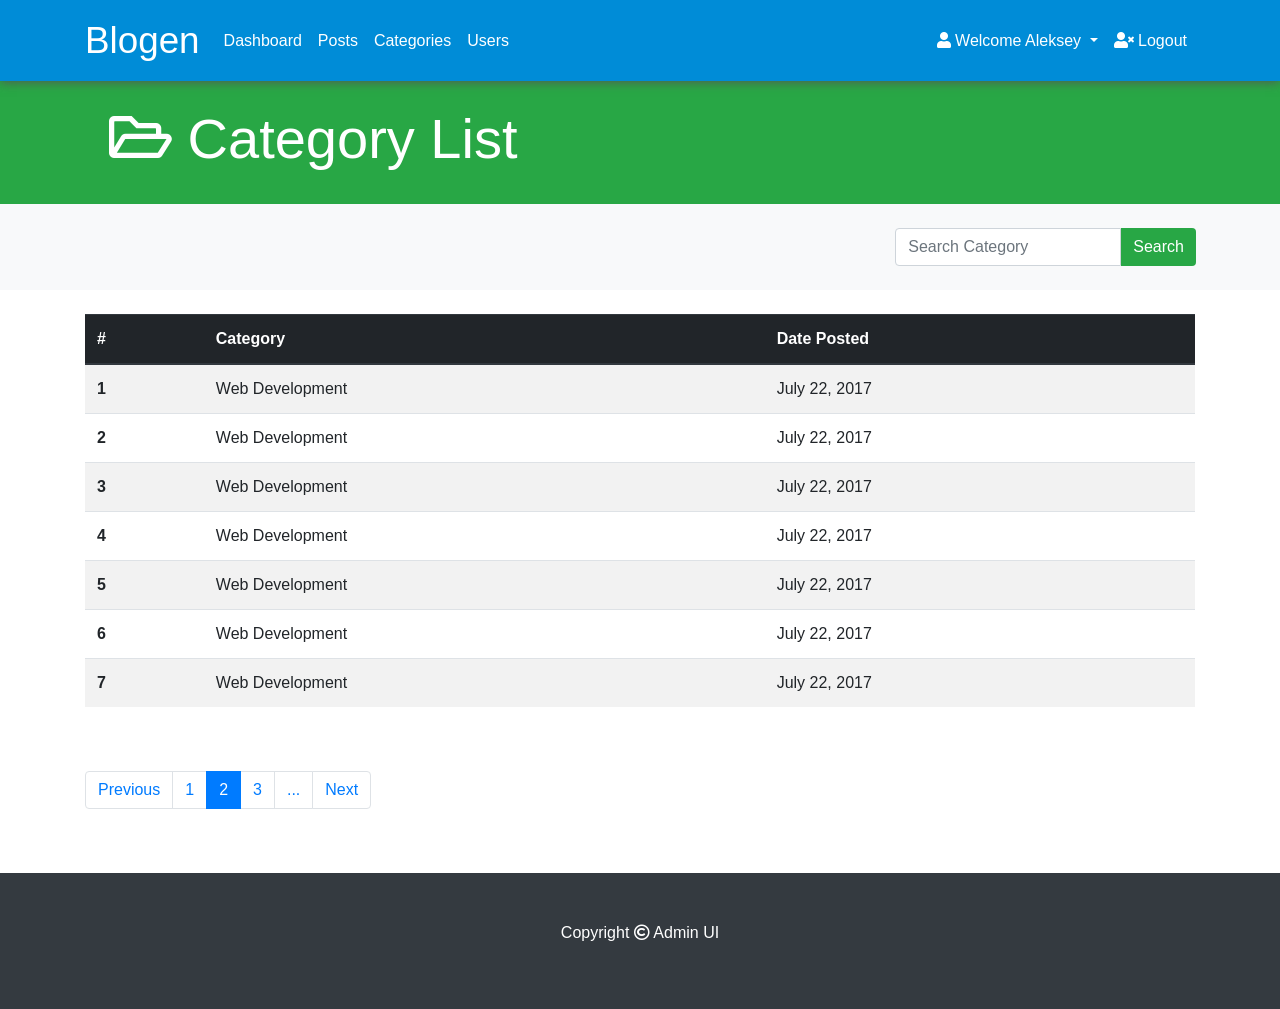
<file: 44_Activity_BlogAdmin/V_categoryList.html>
<!DOCTYPE html>
<html lang="en">
<head>
  <meta charset="UTF-8">
  <title>Category List - Blog Admin</title>
  <link rel="stylesheet" href="https://stackpath.bootstrapcdn.com/bootstrap/4.1.3/css/bootstrap.min.css">
  <link rel="stylesheet" href="https://use.fontawesome.com/releases/v5.5.0/css/all.css">
  <style>
    .bg-primary{ background-color: #008cd7 !important; }
    img{ object-fit: cover; }
    .navbar-brand { font-size:2.3rem; }
    .navbar-brand, .nav-link { color: #fff !important; }
    .navbar { box-shadow: 0 1px 10px #555 }
    .fa-user-times:before{ content: "\f235"; }
    .h3{ font-weight: 100 !important; }    
  </style>
</head>

<body>
 
<!-- 1st row (nav) -->
  <nav class="navbar navbar-expand-sm navbar-light bg-primary text-white">
    <div class="container">
      <a class="navbar-brand" href="#">Blogen</a>
      <button class="navbar-toggler" type="button" data-toggle="collapse" data-target="#navbarSupportedContent" aria-controls="navbarSupportedContent" aria-expanded="false" aria-label="Toggle navigation">
        <span class="navbar-toggler-icon"></span>
      </button>
      <div class="collapse navbar-collapse" id="navbarSupportedContent">
        <ul class="navbar-nav mr-auto">
          <li class="nav-item active">
            <a class="nav-link" href="#">Dashboard<span class="sr-only">(current)</span></a>
          </li>
          <li class="nav-item">
            <a class="nav-link" href="#">Posts</a>
          </li>
          <li class="nav-item">
            <a class="nav-link disabled" href="#">Categories</a>
          </li>
          <li class="nav-item">
            <a class="nav-link disabled" href="#">Users</a>
          </li>
        </ul>
      </div>

      <div class="collapse navbar-collapse justify-content-end" id="navbarSupportedContent">
        <ul class="navbar-nav justify-content-end mr-0">
          <li class="nav-item dropdown">
            <a class="nav-link dropdown-toggle" href="#" id="navbarDropdown" role="button" data-toggle="dropdown" aria-haspopup="true" aria-expanded="false">
              <i class="fas fa-user"></i> Welcome Aleksey
            </a>
            <div class="dropdown-menu" aria-labelledby="navbarDropdown">
              <a class="dropdown-item" href="#">Profile</a>
              <a class="dropdown-item" href="#">Setting</a>
            </div>
          </li>
          <li class="nav-item">
           <a class="nav-link disabled " href="#"><i class="fas fa-user-times"></i> Logout</a>
          </li>
        </ul>
      </div>
    </div>
  </nav>
  
<!-- 2nd row -->
  <div class="row bg-success">
    <div class="container">
      <h2 class="text-white p-4 display-4"><i class="far fa-folder-open"></i> Category List</h2>
    </div>
  </div>
  
<!-- 3rd row -->
  <div class="row p-4 bg-light">
    <div class="container">
      <form class="form-inline justify-content-end">
        <div class="input-group rounded">
          <input class="form-control" type="search" name="" placeholder="Search Category">
          <div class="input-group-prepend">
            <span class="input-group-text bg-success text-white border-0 rounded-right">Search</span>
            </div>
        </div>
      </form>        
    </div>
  </div>
  
<!-- 4th row -->
  <div class="row pl-5 pr-5 pb-5">
    <div class="container pt-4">
        
      <table class="table table-striped">
        <thead class="thead-dark">
          <tr>
            <th>#</th>
            <th>Category</th>
            <th>Date Posted</th>
          </tr>
        </thead>
        <tbody>
          <tr>
            <th>1</th>
            <td>Web Development</td>
            <td>July 22, 2017</td>
          </tr>
          <tr>
            <th>2</th>
            <td>Web Development</td>
            <td>July 22, 2017</td>
          </tr>
          <tr>
            <th>3</th>
            <td>Web Development</td>
            <td>July 22, 2017</td>
          </tr>
          <tr>
            <th>4</th>
            <td>Web Development</td>
            <td>July 22, 2017</td>
          </tr>
          <tr>
            <th>5</th>
            <td>Web Development</td>
            <td>July 22, 2017</td>
          </tr>
          <tr>
            <th>6</th>
            <td>Web Development</td>
            <td>July 22, 2017</td>
          </tr>
          <tr>
            <th>7</th>
            <td>Web Development</td>
            <td>July 22, 2017</td>
          </tr>
        </tbody>
      </table>
    </div>
  </div>
  
  <div class="row pt-0 pb-5">
    <nav class="container" aria-label="...">
      <ul class="pagination">
        <li class="page-item">
          <a class="page-link" href="#!" tabindex="-1">Previous</a>
        </li>
        <li class="page-item"><a class="page-link" href="#!">1</a></li>
        <li class="page-item active">
          <a class="page-link" href="#!">2 <span class="sr-only">(current)</span></a>
        </li>
        <li class="page-item"><a class="page-link" href="#!">3</a></li>
        <li class="page-item"><a class="page-link" href="#!">...</a></li>
        <li class="page-item">
          <a class="page-link" href="#!">Next</a>
        </li>
      </ul>
    </nav>
  </div>
  
  <footer class="row bg-dark p-5 justify-content-center">
    <p class="text-white">Copyright <i class="far fa-copyright"></i> Admin UI</p>
  </footer>
  
</body>
  <script src="https://code.jquery.com/jquery-3.3.1.min.js"></script>
  <script src="https://cdnjs.cloudflare.com/ajax/libs/popper.js/1.14.3/umd/popper.min.js"></script>
  <script src="https://stackpath.bootstrapcdn.com/bootstrap/4.1.3/js/bootstrap.min.js"></script>

</html>
</file>
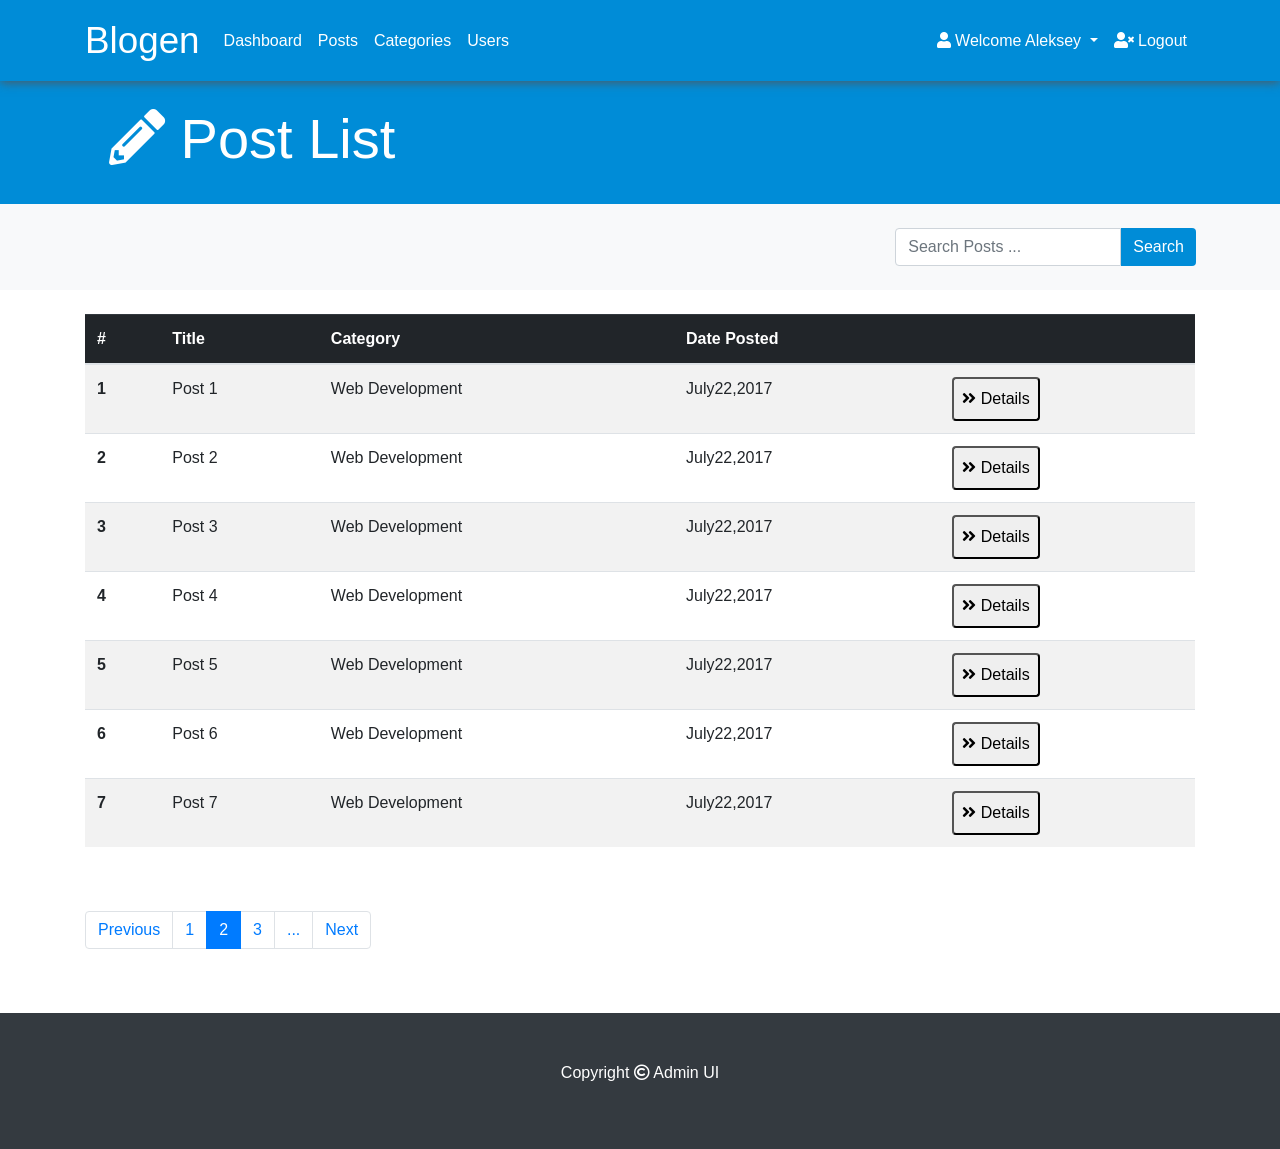
<file: 44_Activity_BlogAdmin/V_listPost.html>
<!DOCTYPE html>
<html lang="en">
<head>
  <meta charset="UTF-8">
  <title>Post List - Blog Admin</title>
  <link rel="stylesheet" href="https://stackpath.bootstrapcdn.com/bootstrap/4.1.3/css/bootstrap.min.css">
  <link rel="stylesheet" href="https://use.fontawesome.com/releases/v5.5.0/css/all.css">
  <style>
    .bg-primary{ background-color: #008cd7 !important; }
    img{ object-fit: cover; }
    .navbar-brand { font-size:2.3rem; }
    .navbar-brand, .nav-link { color: #fff !important; }
    .navbar { box-shadow: 0 1px 10px #555 }
    .fa-user-times:before{ content: "\f235"; }
    .h3{ font-weight: 100 !important; }    
  </style>
</head>

<body>
 
<!-- 1st row (nav) -->
  <nav class="navbar navbar-expand-sm navbar-light bg-primary text-white">
    <div class="container">
      <a class="navbar-brand" href="#">Blogen</a>
      <button class="navbar-toggler" type="button" data-toggle="collapse" data-target="#navbarSupportedContent" aria-controls="navbarSupportedContent" aria-expanded="false" aria-label="Toggle navigation">
        <span class="navbar-toggler-icon"></span>
      </button>
      <div class="collapse navbar-collapse" id="navbarSupportedContent">
        <ul class="navbar-nav mr-auto">
          <li class="nav-item active">
            <a class="nav-link" href="#">Dashboard<span class="sr-only">(current)</span></a>
          </li>
          <li class="nav-item">
            <a class="nav-link" href="#">Posts</a>
          </li>
          <li class="nav-item">
            <a class="nav-link disabled" href="#">Categories</a>
          </li>
          <li class="nav-item">
            <a class="nav-link disabled" href="#">Users</a>
          </li>
        </ul>
      </div>

      <div class="collapse navbar-collapse justify-content-end" id="navbarSupportedContent">
        <ul class="navbar-nav justify-content-end mr-0">
          <li class="nav-item dropdown">
            <a class="nav-link dropdown-toggle" href="#" id="navbarDropdown" role="button" data-toggle="dropdown" aria-haspopup="true" aria-expanded="false">
              <i class="fas fa-user"></i> Welcome Aleksey
            </a>
            <div class="dropdown-menu" aria-labelledby="navbarDropdown">
              <a class="dropdown-item" href="#">Profile</a>
              <a class="dropdown-item" href="#">Setting</a>
            </div>
          </li>
          <li class="nav-item">
           <a class="nav-link disabled " href="#"><i class="fas fa-user-times"></i> Logout</a>
          </li>
        </ul>
      </div>
    </div>
  </nav>
  
<!-- 2nd row -->
  <div class="row bg-primary">
    <div class="container">
      <h2 class="text-white p-4 display-4"><i class="fas fa-pencil-alt"></i> Post List</h2>
    </div>
  </div>
  
<!-- 3rd row -->
  <div class="row p-4 bg-light">
    <div class="container">
      <form class="form-inline justify-content-end">
        <div class="input-group rounded">
          <input class="form-control" type="search" name="" placeholder="Search Posts ...">
          <div class="input-group-prepend">
            <span class="input-group-text bg-primary text-white border-0 rounded-right">Search</span>
            </div>
        </div>
      </form>        
    </div>
  </div>
  
<!-- 4th row -->
  <div class="row pl-5 pr-5 pb-5">
    <div class="container pt-4">
          
      <table class="table table-striped">
        <thead class="table-dark">
          <tr>
            <th>#</th>
            <th>Title</th>
            <th>Category</th>
            <th>Date Posted</th>
            <th></th>
          </tr>
        </thead>
        <tbody>
          <tr>
            <th>1</th>
            <td>Post 1</td>
            <td>Web Development</td>
            <td>July22,2017</td>
            <td>
              <button class="rounded p-2"><i class="fas fa-angle-double-right"></i> Details</button>
            </td>
          </tr>
          <tr>
            <th>2</th>
            <td>Post 2</td>
            <td>Web Development</td>
            <td>July22,2017</td>
            <td>
              <button class="rounded p-2"><i class="fas fa-angle-double-right"></i> Details</button>
            </td>
          </tr>
          <tr>
            <th>3</th>
            <td>Post 3</td>
            <td>Web Development</td>
            <td>July22,2017</td>
            <td>
              <button class="rounded p-2"><i class="fas fa-angle-double-right"></i> Details</button>
            </td>
          </tr>
          <tr>
            <th>4</th>
            <td>Post 4</td>
            <td>Web Development</td>
            <td>July22,2017</td>
            <td>
              <button class="rounded p-2"><i class="fas fa-angle-double-right"></i> Details</button>
            </td>
          </tr>
          <tr>
            <th>5</th>
            <td>Post 5</td>
            <td>Web Development</td>
            <td>July22,2017</td>
            <td>
              <button class="rounded p-2"><i class="fas fa-angle-double-right"></i> Details</button>
            </td>
          </tr>
          <tr>
            <th>6</th>
            <td>Post 6</td>
            <td>Web Development</td>
            <td>July22,2017</td>
            <td>
              <button class="rounded p-2"><i class="fas fa-angle-double-right"></i> Details</button>
            </td>
          </tr>
          <tr>
            <th>7</th>
            <td>Post 7</td>
            <td>Web Development</td>
            <td>July22,2017</td>
            <td>
              <button class="rounded p-2"><i class="fas fa-angle-double-right"></i> Details</button>
            </td>
          </tr>
        </tbody>
      </table>
    </div>
  </div>
  
  <div class="row pt-0 pb-5">
    <nav class="container" aria-label="...">
      <ul class="pagination">
        <li class="page-item">
          <a class="page-link" href="#!" tabindex="-1">Previous</a>
        </li>
        <li class="page-item"><a class="page-link" href="#!">1</a></li>
        <li class="page-item active">
          <a class="page-link" href="#!">2 <span class="sr-only">(current)</span></a>
        </li>
        <li class="page-item"><a class="page-link" href="#!">3</a></li>
        <li class="page-item"><a class="page-link" href="#!">...</a></li>
        <li class="page-item">
          <a class="page-link" href="#!">Next</a>
        </li>
      </ul>
    </nav>
  </div>
  
  <footer class="row bg-dark p-5 justify-content-center">
    <p class="text-white">Copyright <i class="far fa-copyright"></i> Admin UI</p>
  </footer>
  
</body>
  <script src="https://code.jquery.com/jquery-3.3.1.min.js"></script>
  <script src="https://cdnjs.cloudflare.com/ajax/libs/popper.js/1.14.3/umd/popper.min.js"></script>
  <script src="https://stackpath.bootstrapcdn.com/bootstrap/4.1.3/js/bootstrap.min.js"></script>

</html>
</file>
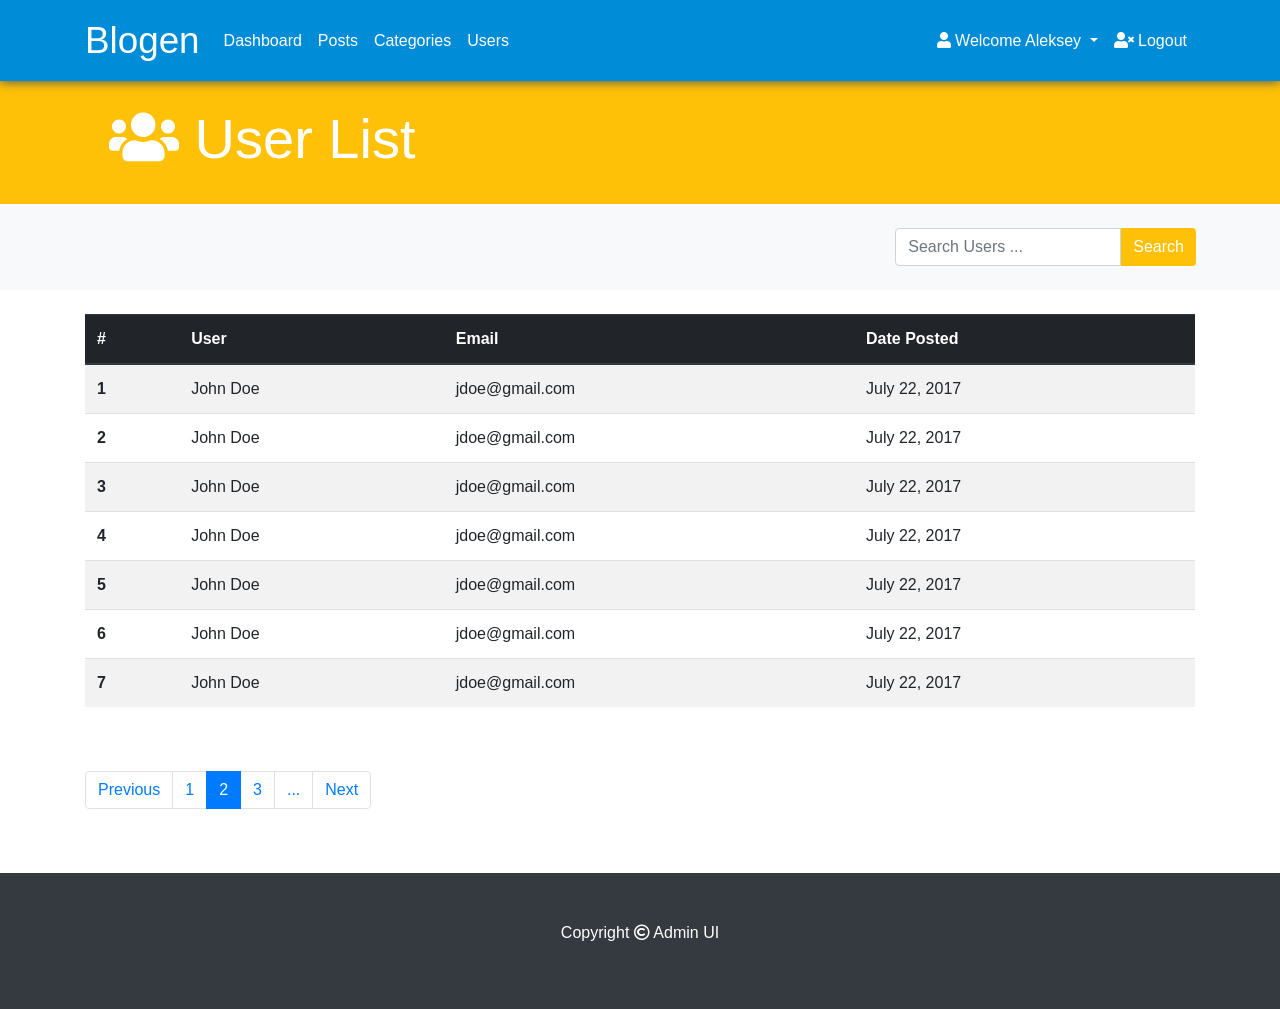
<file: 44_Activity_BlogAdmin/V_listUser.html>
<!DOCTYPE html>
<html lang="en">
<head>
  <meta charset="UTF-8">
  <title>User List - Blog Admin</title>
  <link rel="stylesheet" href="https://stackpath.bootstrapcdn.com/bootstrap/4.1.3/css/bootstrap.min.css">
  <link rel="stylesheet" href="https://use.fontawesome.com/releases/v5.5.0/css/all.css">
  <style>
    .bg-primary{ background-color: #008cd7 !important; }
    img{ object-fit: cover; }
    .navbar-brand { font-size:2.3rem; }
    .navbar-brand, .nav-link { color: #fff !important; }
    .navbar { box-shadow: 0 1px 10px #555 }
    .fa-user-times:before{ content: "\f235"; }
    .h3{ font-weight: 100 !important; }    
  </style>
</head>

<body>
 
<!-- 1st row (nav) -->
  <nav class="navbar navbar-expand-sm navbar-light bg-primary text-white">
    <div class="container">
      <a class="navbar-brand" href="#">Blogen</a>
      <button class="navbar-toggler" type="button" data-toggle="collapse" data-target="#navbarSupportedContent" aria-controls="navbarSupportedContent" aria-expanded="false" aria-label="Toggle navigation">
        <span class="navbar-toggler-icon"></span>
      </button>
      <div class="collapse navbar-collapse" id="navbarSupportedContent">
        <ul class="navbar-nav mr-auto">
          <li class="nav-item active">
            <a class="nav-link" href="#">Dashboard<span class="sr-only">(current)</span></a>
          </li>
          <li class="nav-item">
            <a class="nav-link" href="#">Posts</a>
          </li>
          <li class="nav-item">
            <a class="nav-link disabled" href="#">Categories</a>
          </li>
          <li class="nav-item">
            <a class="nav-link disabled" href="#">Users</a>
          </li>
        </ul>
      </div>

      <div class="collapse navbar-collapse justify-content-end" id="navbarSupportedContent">
        <ul class="navbar-nav justify-content-end mr-0">
          <li class="nav-item dropdown">
            <a class="nav-link dropdown-toggle" href="#" id="navbarDropdown" role="button" data-toggle="dropdown" aria-haspopup="true" aria-expanded="false">
              <i class="fas fa-user"></i> Welcome Aleksey
            </a>
            <div class="dropdown-menu" aria-labelledby="navbarDropdown">
              <a class="dropdown-item" href="#">Profile</a>
              <a class="dropdown-item" href="#">Setting</a>
            </div>
          </li>
          <li class="nav-item">
           <a class="nav-link disabled " href="#"><i class="fas fa-user-times"></i> Logout</a>
          </li>
        </ul>
      </div>
    </div>
  </nav>
  
<!-- 2nd row -->
  <div class="row bg-warning">
    <div class="container">
      <h2 class="text-white p-4 display-4"><i class="fas fa-users"></i> User List</h2>
    </div>
  </div>
  
<!-- 3rd row -->
  <div class="row p-4 bg-light">
    <div class="container">
      <form class="form-inline justify-content-end">
        <div class="input-group rounded">
          <input class="form-control" type="search" name="" placeholder="Search Users ...">
          <div class="input-group-prepend">
            <span class="input-group-text bg-warning text-white border-0 rounded-right">Search</span>
            </div>
        </div>
      </form>        
    </div>
  </div>
  
<!-- 4th row -->
  <div class="row pl-5 pr-5 pb-5">
    <div class="container pt-4">

      <table class="table table-striped">
        <thead class="thead-dark">
          <tr>
            <th>#</th>
            <th>User</th>
            <th>Email</th>
            <th>Date Posted</th>
          </tr>
        </thead>
        <tbody>
          <tr>
            <th>1</th>
            <td>John Doe</td>
            <td>jdoe@gmail.com</td>
            <td>July 22, 2017</td>
          </tr>
          <tr>
            <th>2</th>
            <td>John Doe</td>
            <td>jdoe@gmail.com</td>
            <td>July 22, 2017</td>
          </tr>
          <tr>
            <th>3</th>
            <td>John Doe</td>
            <td>jdoe@gmail.com</td>
            <td>July 22, 2017</td>
          </tr>
          <tr>
            <th>4</th>
            <td>John Doe</td>
            <td>jdoe@gmail.com</td>
            <td>July 22, 2017</td>
          </tr>
          <tr>
            <th>5</th>
            <td>John Doe</td>
            <td>jdoe@gmail.com</td>
            <td>July 22, 2017</td>
          </tr>
          <tr>
            <th>6</th>
            <td>John Doe</td>
            <td>jdoe@gmail.com</td>
            <td>July 22, 2017</td>
          </tr>
          <tr>
            <th>7</th>
            <td>John Doe</td>
            <td>jdoe@gmail.com</td>
            <td>July 22, 2017</td>
          </tr>
        </tbody>
      </table>
    </div>
  </div>
  
  <div class="row pt-0 pb-5">
    <nav class="container" aria-label="...">
      <ul class="pagination">
        <li class="page-item">
          <a class="page-link" href="#!" tabindex="-1">Previous</a>
        </li>
        <li class="page-item"><a class="page-link" href="#!">1</a></li>
        <li class="page-item active">
          <a class="page-link" href="#!">2 <span class="sr-only">(current)</span></a>
        </li>
        <li class="page-item"><a class="page-link" href="#!">3</a></li>
        <li class="page-item"><a class="page-link" href="#!">...</a></li>
        <li class="page-item">
          <a class="page-link" href="#!">Next</a>
        </li>
      </ul>
    </nav>
  </div>
  
  <footer class="row bg-dark p-5 justify-content-center">
    <p class="text-white">Copyright <i class="far fa-copyright"></i> Admin UI</p>
  </footer>
  
</body>
  <script src="https://code.jquery.com/jquery-3.3.1.min.js"></script>
  <script src="https://cdnjs.cloudflare.com/ajax/libs/popper.js/1.14.3/umd/popper.min.js"></script>
  <script src="https://stackpath.bootstrapcdn.com/bootstrap/4.1.3/js/bootstrap.min.js"></script>

</html>
</file>
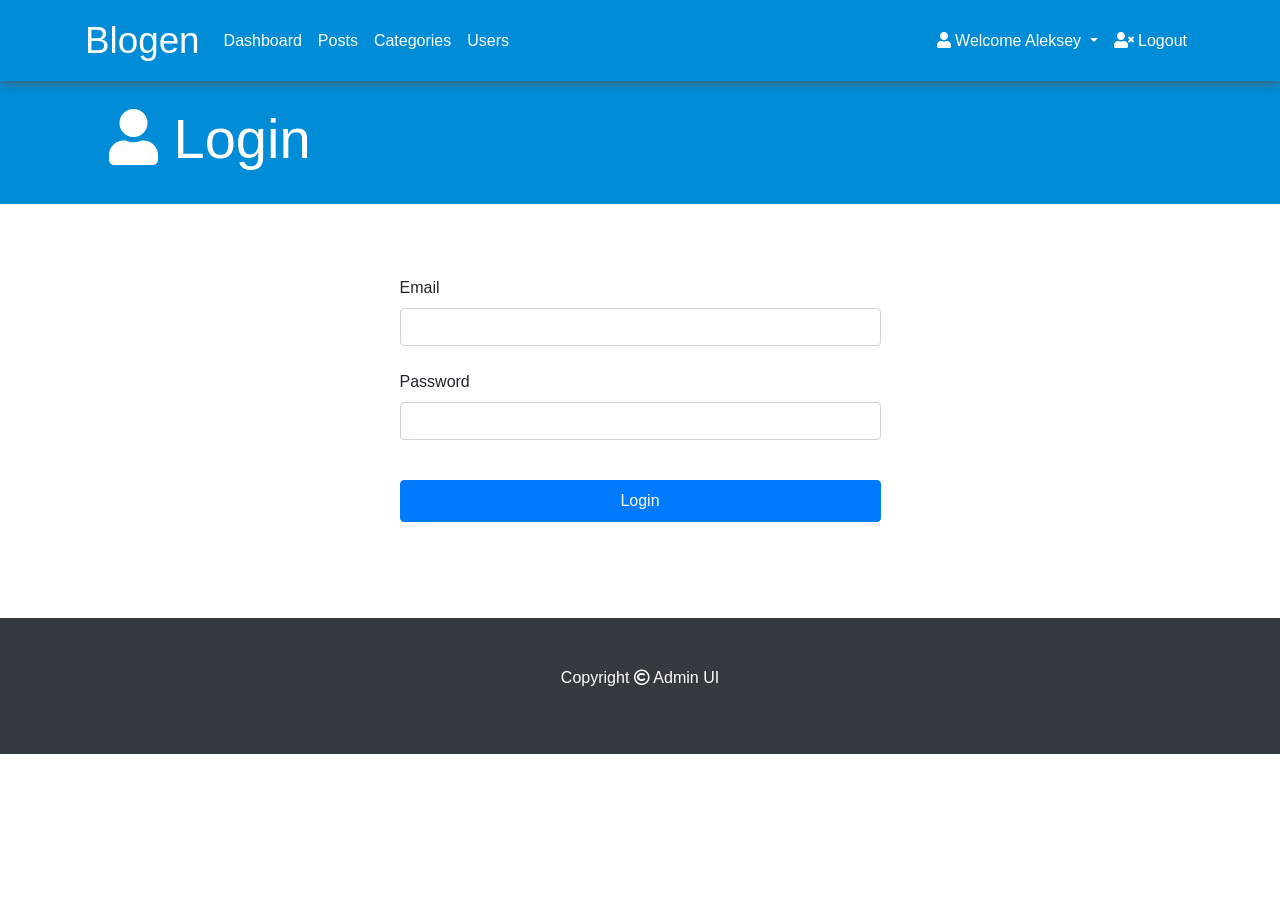
<file: 44_Activity_BlogAdmin/V_login.html>
<!DOCTYPE html>
<html lang="en">
<head>
  <meta charset="UTF-8">
  <title>Login - Blog Admin</title>
  <link rel="stylesheet" href="https://stackpath.bootstrapcdn.com/bootstrap/4.1.3/css/bootstrap.min.css">
  <link rel="stylesheet" href="https://use.fontawesome.com/releases/v5.5.0/css/all.css">
  <style>
    .bg-primary{ background-color: #008cd7 !important; }
    img{ object-fit: cover; }
    .navbar-brand { font-size:2.3rem; }
    .navbar-brand, .nav-link { color: #fff !important; }
    .navbar { box-shadow: 0 1px 10px #555 }
    .fa-user-times:before{ content: "\f235"; }
    .h3{ font-weight: 100 !important; }
  </style>
</head>

<body>
 
<!-- 1st row (nav) -->
  <nav class="navbar navbar-expand-sm navbar-light bg-primary text-white">
    <div class="container">
      <a class="navbar-brand" href="#">Blogen</a>
      <button class="navbar-toggler" type="button" data-toggle="collapse" data-target="#navbarSupportedContent" aria-controls="navbarSupportedContent" aria-expanded="false" aria-label="Toggle navigation">
        <span class="navbar-toggler-icon"></span>
      </button>
      <div class="collapse navbar-collapse" id="navbarSupportedContent">
        <ul class="navbar-nav mr-auto">
          <li class="nav-item active">
            <a class="nav-link" href="#">Dashboard<span class="sr-only">(current)</span></a>
          </li>
          <li class="nav-item">
            <a class="nav-link" href="#">Posts</a>
          </li>
          <li class="nav-item">
            <a class="nav-link disabled" href="#">Categories</a>
          </li>
          <li class="nav-item">
            <a class="nav-link disabled" href="#">Users</a>
          </li>
        </ul>
      </div>

      <div class="collapse navbar-collapse justify-content-end" id="navbarSupportedContent">
        <ul class="navbar-nav justify-content-end mr-0">
          <li class="nav-item dropdown">
            <a class="nav-link dropdown-toggle" href="#" id="navbarDropdown" role="button" data-toggle="dropdown" aria-haspopup="true" aria-expanded="false">
              <i class="fas fa-user"></i> Welcome Aleksey
            </a>
            <div class="dropdown-menu" aria-labelledby="navbarDropdown">
              <a class="dropdown-item" href="#">Profile</a>
              <a class="dropdown-item" href="#">Setting</a>
            </div>
          </li>
          <li class="nav-item">
           <a class="nav-link disabled " href="#"><i class="fas fa-user-times"></i> Logout</a>
          </li>
        </ul>
      </div>
    </div>
  </nav>
  
<!-- 2nd row -->
  <div class="row bg-primary">
    <div class="container">
      <h2 class="text-white p-4 display-4"><i class="fas fa-user"></i> Login</h2>
    </div>
  </div>
  
<!-- 3th row -->
  <div class="row pl-5 pr-5 pb-5">
    <div class="container pt-4 col-md-6">
      
      <form class="p-5">
        <div class="form-group pb-2">
          <label for="formGroupExampleInput">Email</label>
          <input type="email" class="form-control" id="formGroupExampleInput" placeholder="" required>
        </div>
        <div class="form-group pb-4">
          <label for="formGroupExampleInput2">Password</label>
          <input type="password" class="form-control" id="formGroupExampleInput2" placeholder="" required>
        </div>
        
        <button type="submit" class="btn btn-primary btn-block p-2">Login</button>
      </form>
      
    </div>
  </div>
  
  <footer class="row bg-dark p-5 justify-content-center">
    <p class="text-white">Copyright <i class="far fa-copyright"></i> Admin UI</p>
  </footer>
  
</body>
  <script src="https://code.jquery.com/jquery-3.3.1.min.js"></script>
  <script src="https://cdnjs.cloudflare.com/ajax/libs/popper.js/1.14.3/umd/popper.min.js"></script>
  <script src="https://stackpath.bootstrapcdn.com/bootstrap/4.1.3/js/bootstrap.min.js"></script>

</html>
</file>
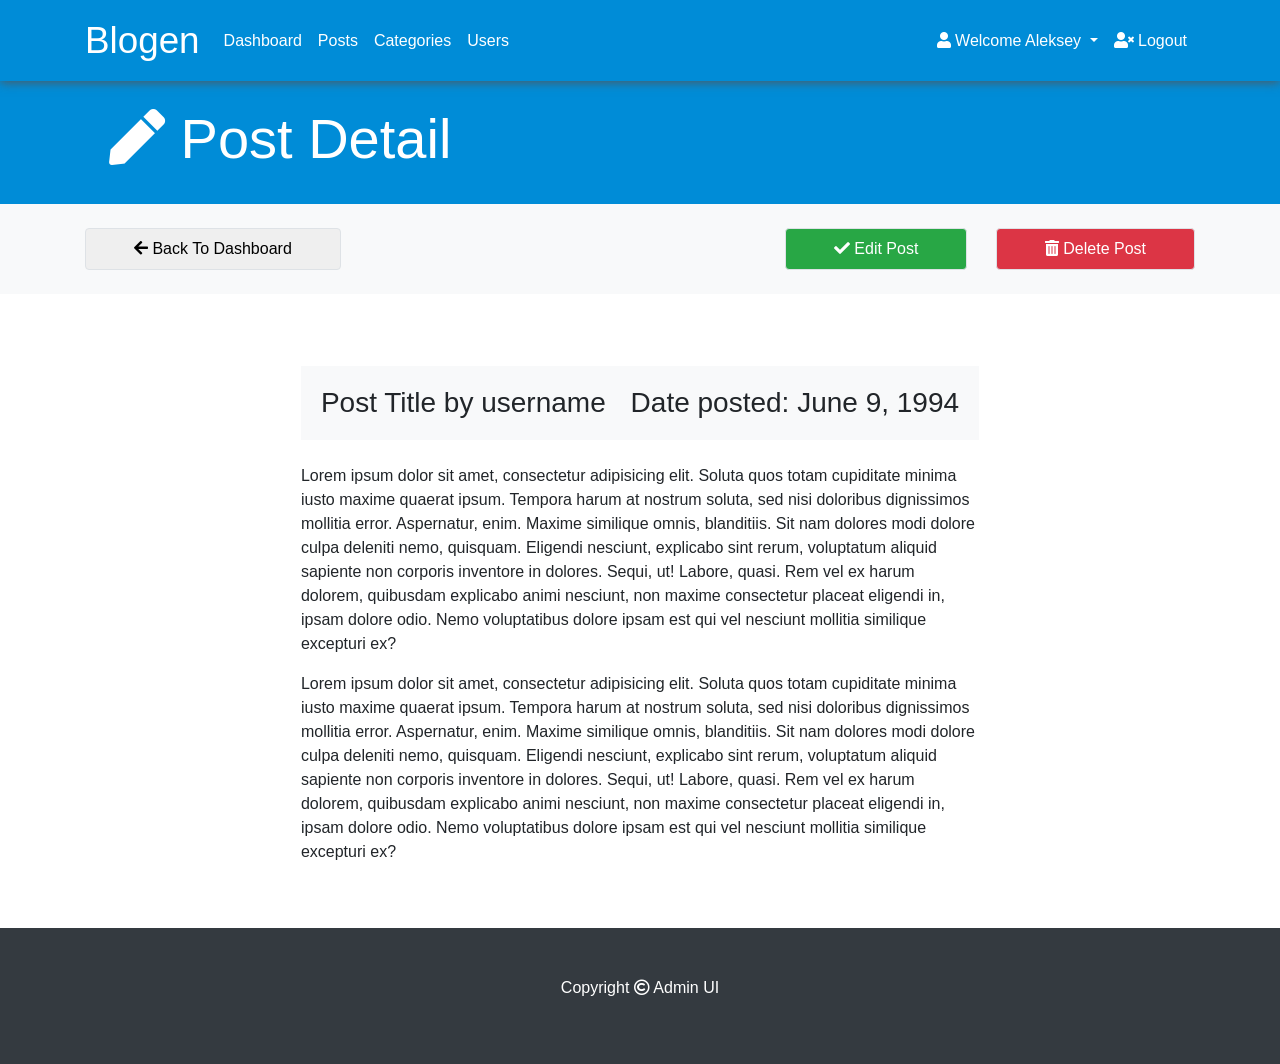
<file: 44_Activity_BlogAdmin/V_postDetail.html>
<!DOCTYPE html>
  <html lang="en">
<head>
  <meta charset="UTF-8">
  <title>Post Detail - Blog Admin</title>
  <link rel="stylesheet" href="https://stackpath.bootstrapcdn.com/bootstrap/4.1.3/css/bootstrap.min.css">
  <link rel="stylesheet" href="https://use.fontawesome.com/releases/v5.5.0/css/all.css">
  <style>
    .bg-primary{ background-color: #008cd7 !important; }
    img{ object-fit: cover; }
    .navbar-brand { font-size:2.3rem; }
    .navbar-brand, .nav-link { color: #fff !important; }
    .navbar { box-shadow: 0 1px 10px #555 }
    .fa-user-times:before{ content: "\f235"; }
    .h3{ font-weight: 100 !important; }
  </style>
</head>

<body>
 
<!-- 1st row (nav) -->
  <nav class="navbar navbar-expand-sm navbar-light bg-primary text-white">
    <div class="container">
      <a class="navbar-brand" href="#">Blogen</a>
      <button class="navbar-toggler" type="button" data-toggle="collapse" data-target="#navbarSupportedContent" aria-controls="navbarSupportedContent" aria-expanded="false" aria-label="Toggle navigation">
        <span class="navbar-toggler-icon"></span>
      </button>
      <div class="collapse navbar-collapse" id="navbarSupportedContent">
        <ul class="navbar-nav mr-auto">
          <li class="nav-item active">
            <a class="nav-link" href="#">Dashboard<span class="sr-only">(current)</span></a>
          </li>
          <li class="nav-item">
            <a class="nav-link" href="#">Posts</a>
          </li>
          <li class="nav-item">
            <a class="nav-link disabled" href="#">Categories</a>
          </li>
          <li class="nav-item">
            <a class="nav-link disabled" href="#">Users</a>
          </li>
        </ul>
      </div>

      <div class="collapse navbar-collapse justify-content-end" id="navbarSupportedContent">
        <ul class="navbar-nav justify-content-end mr-0">
          <li class="nav-item dropdown">
            <a class="nav-link dropdown-toggle" href="#" id="navbarDropdown" role="button" data-toggle="dropdown" aria-haspopup="true" aria-expanded="false">
              <i class="fas fa-user"></i> Welcome Aleksey
            </a>
            <div class="dropdown-menu" aria-labelledby="navbarDropdown">
              <a class="dropdown-item" href="#">Profile</a>
              <a class="dropdown-item" href="#">Setting</a>
            </div>
          </li>
          <li class="nav-item">
           <a class="nav-link disabled " href="#"><i class="fas fa-user-times"></i> Logout</a>
          </li>
        </ul>
      </div>
    </div>
  </nav>
  
<!-- 2nd row -->
  <div class="row bg-primary">
    <div class="container">
      <h2 class="text-white p-4 display-4"><i class="fas fa-pen"></i> Post Detail</h2>
    </div>
  </div>
  
<!-- 3rd row -->
  <div class="row p-4 bg-light">
    <div class="container d-flex justify-content-between">
      <button class="btn btn btn-white border pl-5 pr-5 p-2"><i class="fas fa-arrow-left"></i> Back To Dashboard</button>
      
      <div>
        <button class="btn btn btn-success border pl-5 pr-5 p-2 mr-4"><i class="fas fa-check"></i> Edit Post</button>
        <button class="btn btn btn-danger border pl-5 pr-5 p-2"><i class="fas fa-trash-alt"></i> Delete Post</button>
      </div>
    </div>
  </div>
  
<!-- 4th row -->
  <div class="row p-5">
    <div class="container pt-4 col-md-7">
      
      <div class="card border-0 mb-3">
        <div class="card-body bg-light h3 d-flex justify-content-between">
          <p class="d-inline-block m-0">Post Title by username</p>
          <p class="d-inline-block m-0">Date posted: June 9, 1994</p>
        </div>
      </div>
      
      <p><span>Lorem ipsum dolor sit amet, consectetur adipisicing elit. Soluta quos totam cupiditate minima iusto maxime quaerat ipsum. Tempora harum at nostrum soluta, sed nisi doloribus dignissimos mollitia error. Aspernatur, enim.</span>
      <span>Maxime similique omnis, blanditiis. Sit nam dolores modi dolore culpa deleniti nemo, quisquam. Eligendi nesciunt, explicabo sint rerum, voluptatum aliquid sapiente non corporis inventore in dolores. Sequi, ut! Labore, quasi.</span>
      <span>Rem vel ex harum dolorem, quibusdam explicabo animi nesciunt, non maxime consectetur placeat eligendi in, ipsam dolore odio. Nemo voluptatibus dolore ipsam est qui vel nesciunt mollitia similique excepturi ex?</span></p>
      
      <p><span>Lorem ipsum dolor sit amet, consectetur adipisicing elit. Soluta quos totam cupiditate minima iusto maxime quaerat ipsum. Tempora harum at nostrum soluta, sed nisi doloribus dignissimos mollitia error. Aspernatur, enim.</span>
      <span>Maxime similique omnis, blanditiis. Sit nam dolores modi dolore culpa deleniti nemo, quisquam. Eligendi nesciunt, explicabo sint rerum, voluptatum aliquid sapiente non corporis inventore in dolores. Sequi, ut! Labore, quasi.</span>
      <span>Rem vel ex harum dolorem, quibusdam explicabo animi nesciunt, non maxime consectetur placeat eligendi in, ipsam dolore odio. Nemo voluptatibus dolore ipsam est qui vel nesciunt mollitia similique excepturi ex?</span></p>

    </div>
  </div>
  
  <footer class="row bg-dark p-5 justify-content-center">
    <p class="text-white">Copyright <i class="far fa-copyright"></i> Admin UI</p>
  </footer>
  
</body>
  <script src="https://code.jquery.com/jquery-3.3.1.min.js"></script>
  <script src="https://cdnjs.cloudflare.com/ajax/libs/popper.js/1.14.3/umd/popper.min.js"></script>
  <script src="https://stackpath.bootstrapcdn.com/bootstrap/4.1.3/js/bootstrap.min.js"></script>

</html>
</file>
